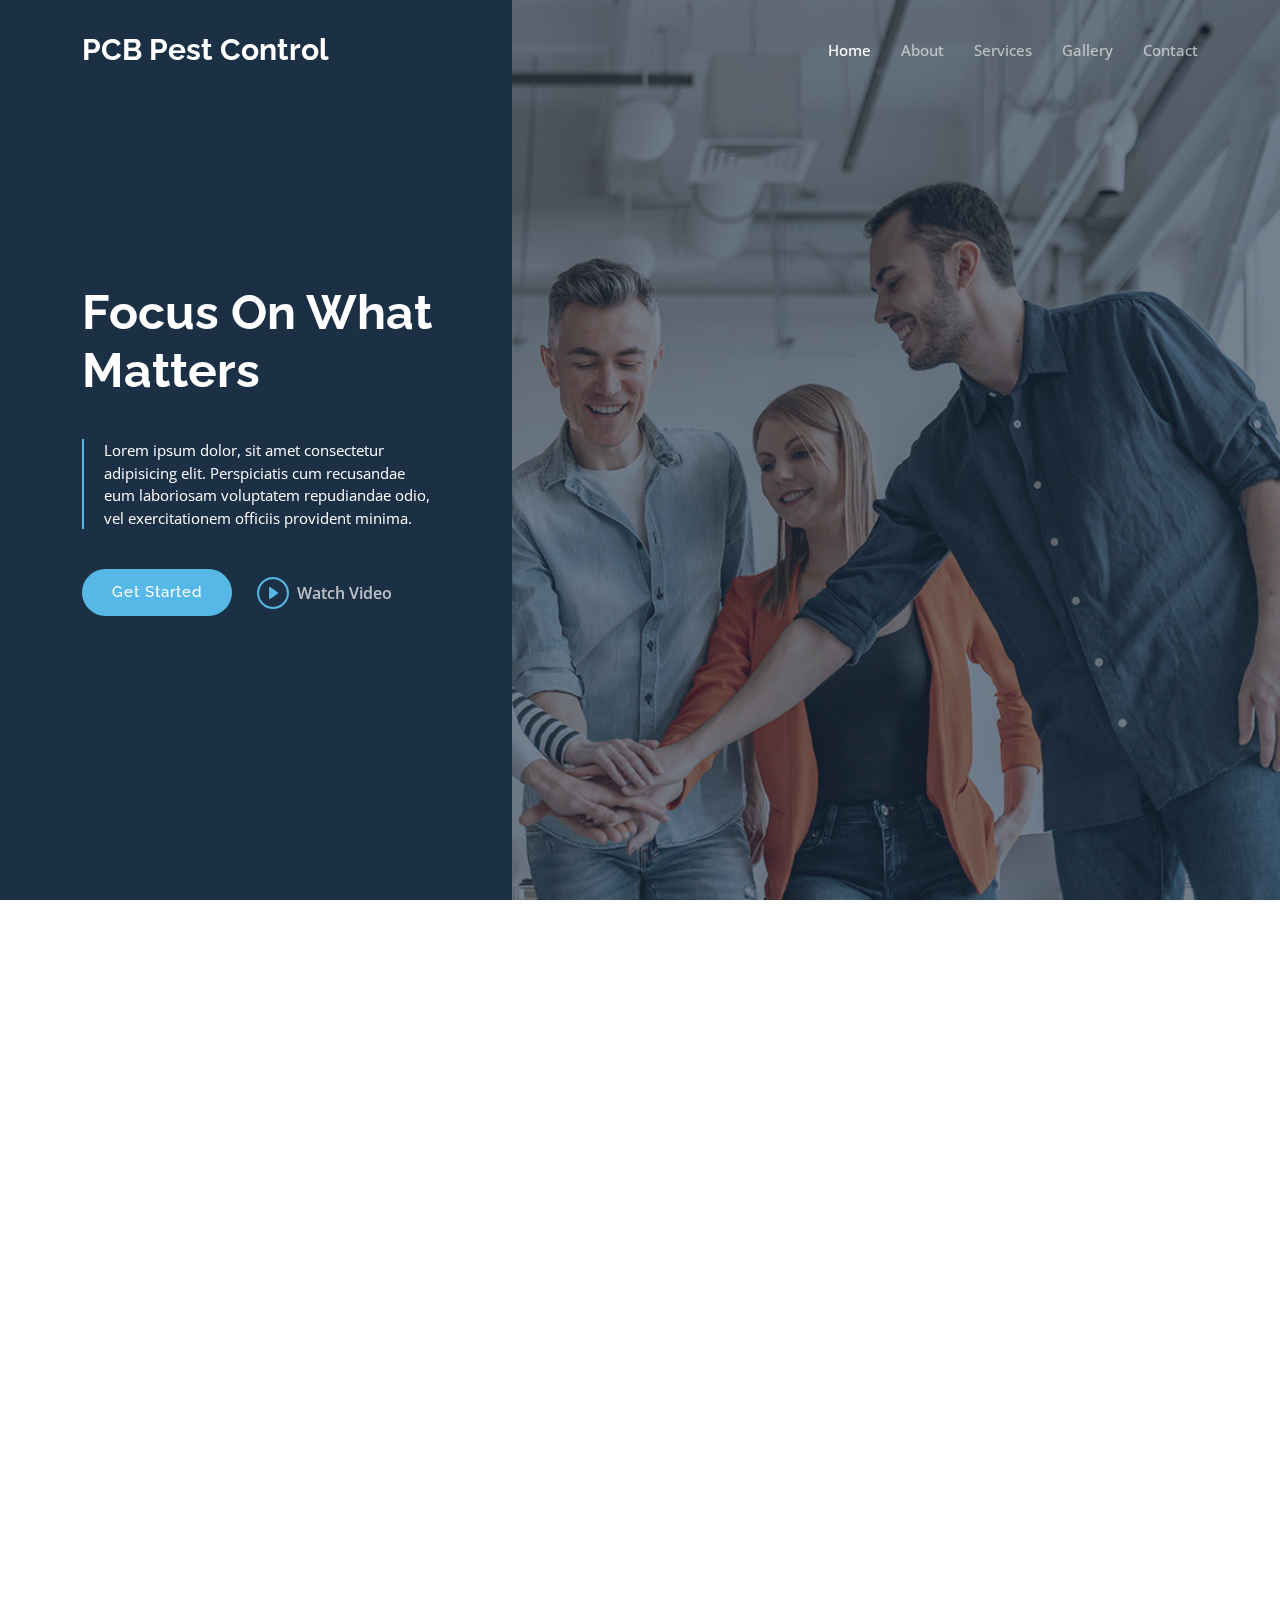
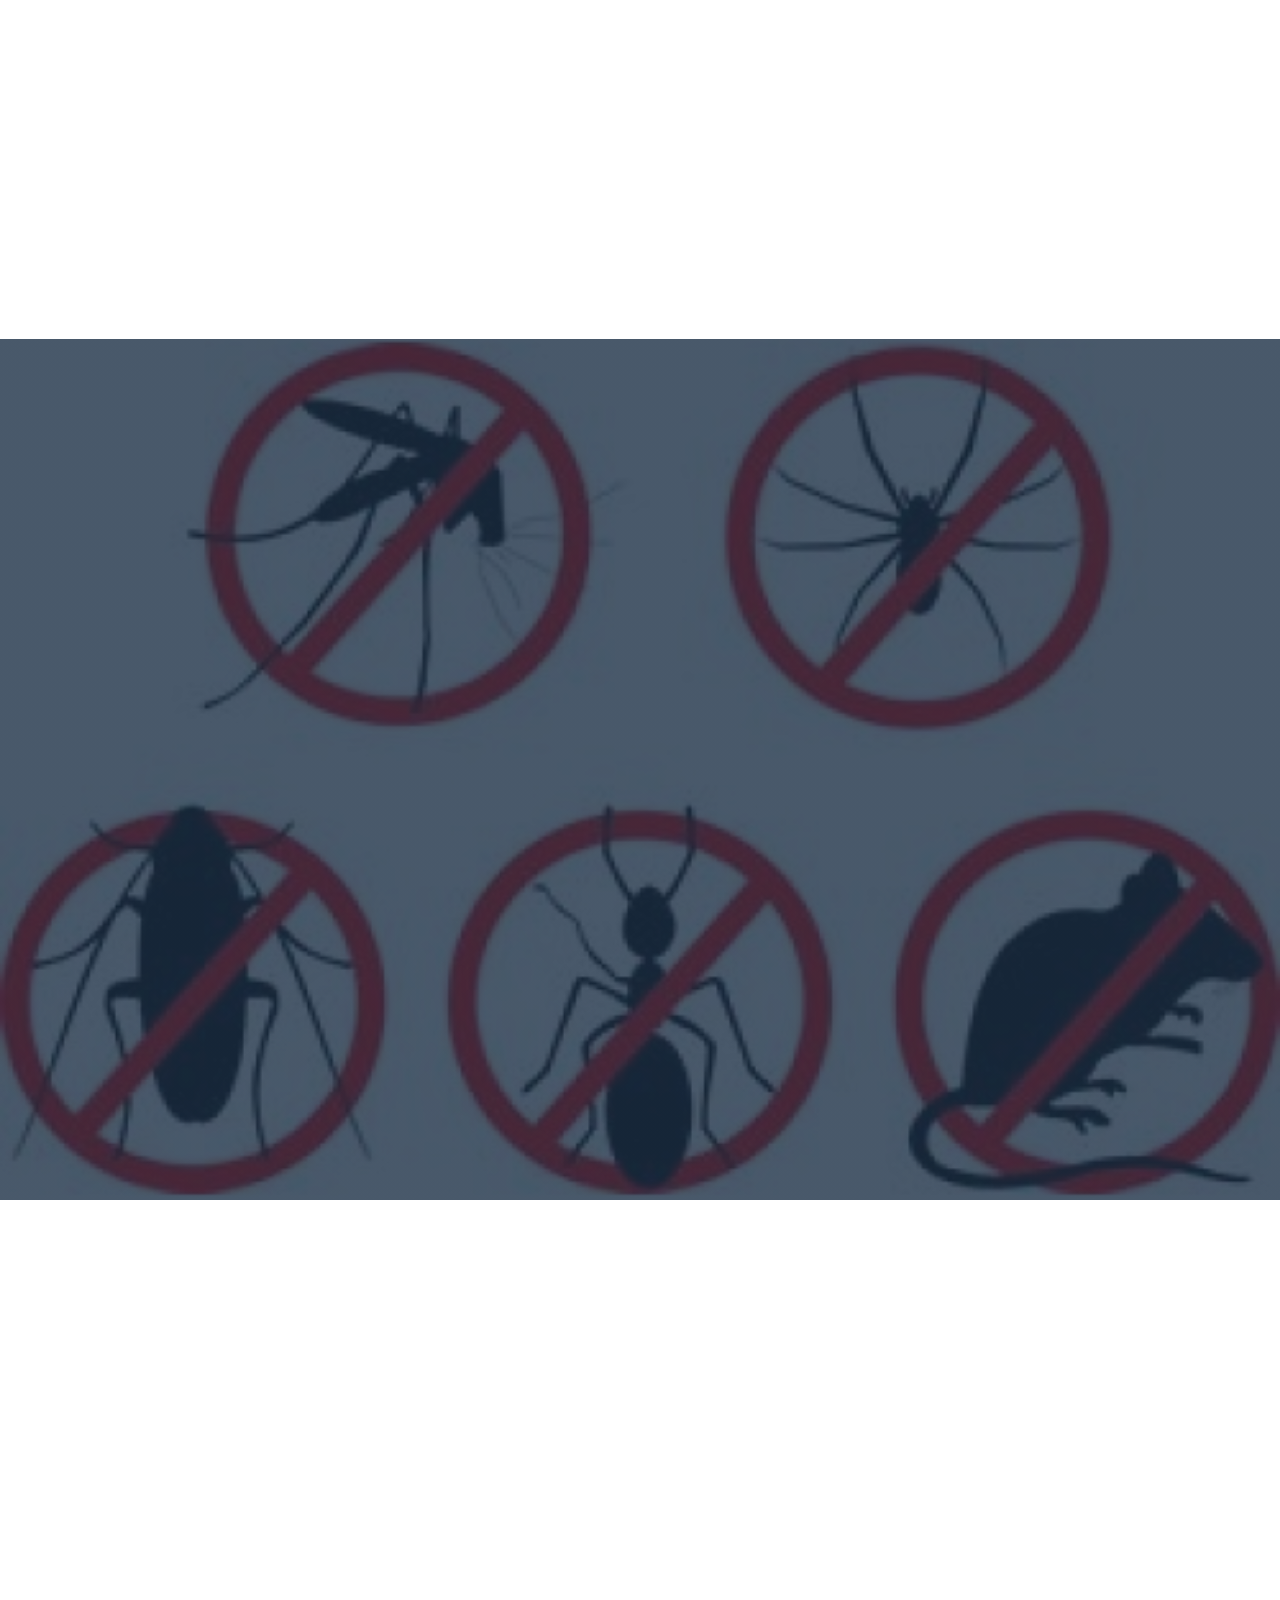
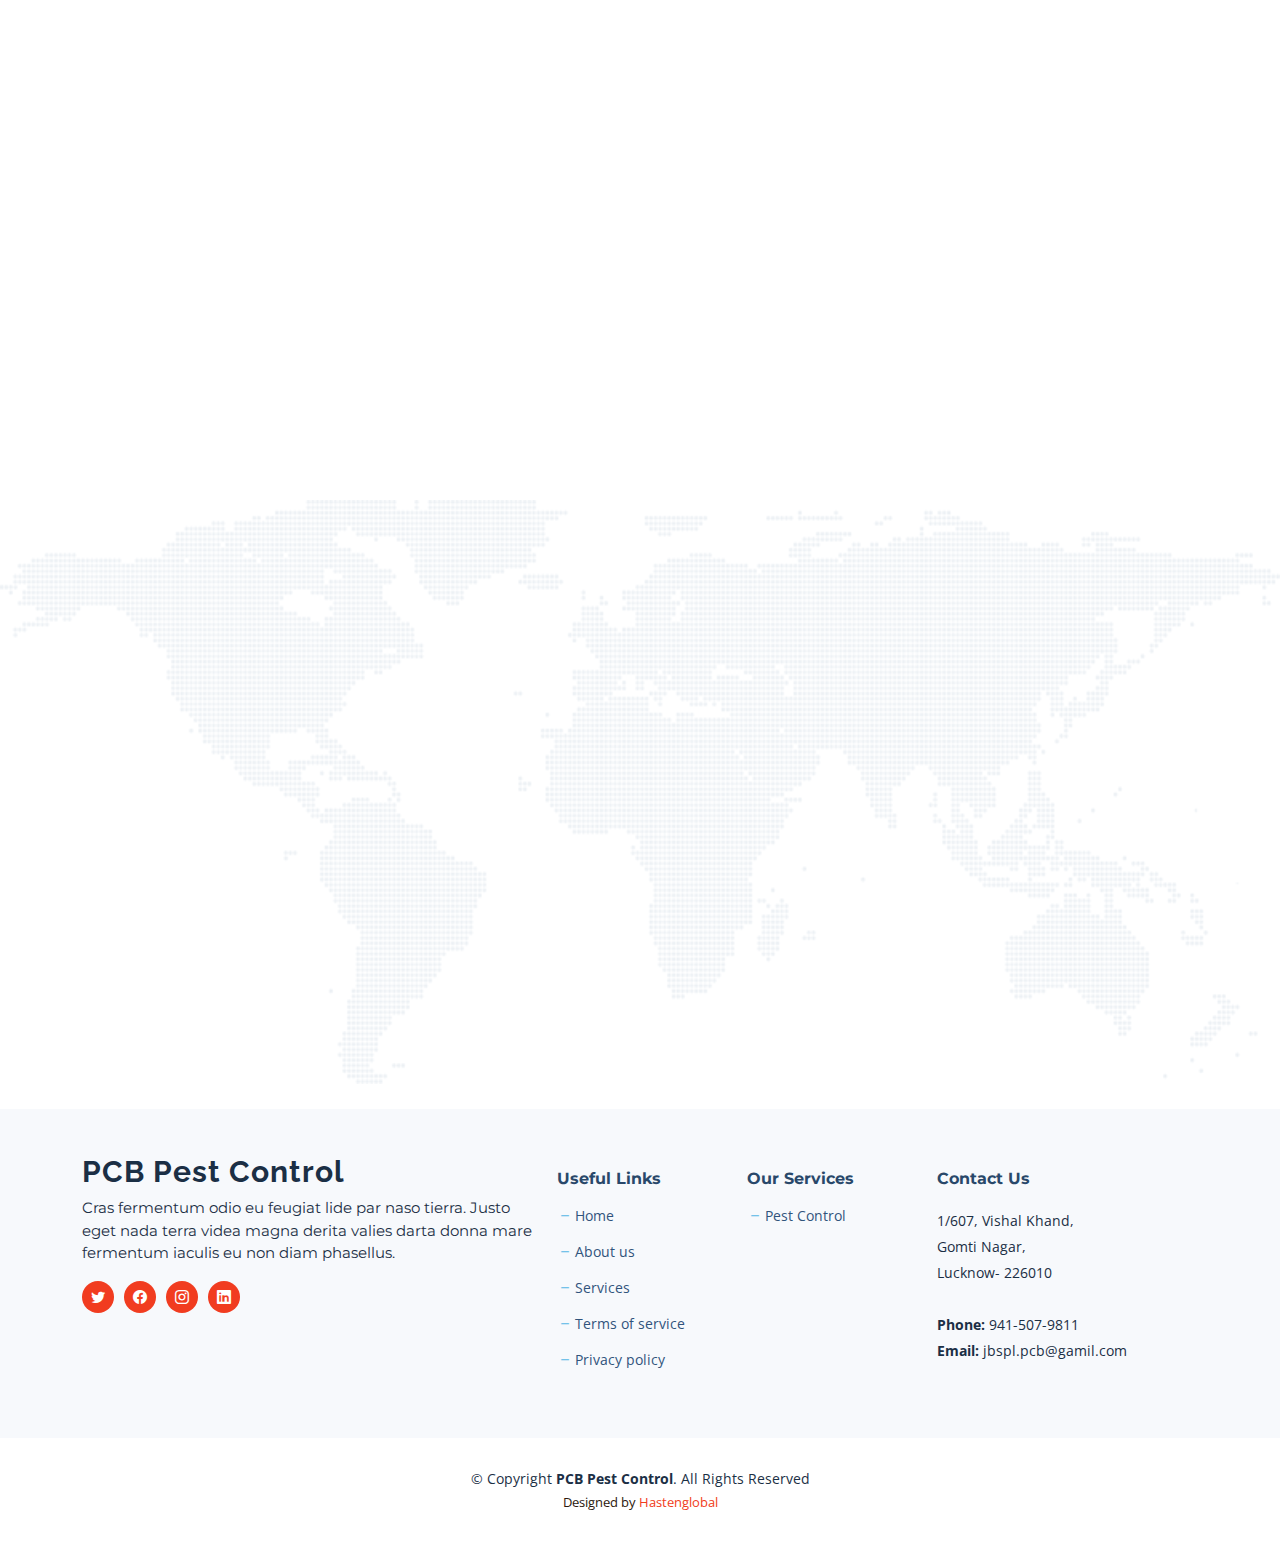
<file: index.html>
<!DOCTYPE html>
<html lang="en">

<head>
  <meta charset="utf-8">
  <meta content="width=device-width, initial-scale=1.0" name="viewport">

  <title>PCB Pest Control</title>
  <meta content="" name="description">
  <meta content="" name="keywords">

  <!-- Favicons -->
  <link href="assets/img/favicon.png" rel="icon">
  <link href="assets/img/apple-touch-icon.png" rel="apple-touch-icon">

  <!-- Google Fonts -->
  <link rel="preconnect" href="https://fonts.googleapis.com">
  <link rel="preconnect" href="https://fonts.gstatic.com" crossorigin>
  <link href="https://fonts.googleapis.com/css2?family=Open+Sans:ital,wght@0,300;0,400;0,500;0,600;0,700;1,300;1,400;1,600;1,700&family=Montserrat:ital,wght@0,300;0,400;0,500;0,600;0,700;1,300;1,400;1,500;1,600;1,700&family=Raleway:ital,wght@0,300;0,400;0,500;0,600;0,700;1,300;1,400;1,500;1,600;1,700&display=swap" rel="stylesheet">

  <!-- Vendor CSS Files -->
  <link href="assets/vendor/bootstrap/css/bootstrap.min.css" rel="stylesheet">
  <link href="assets/vendor/bootstrap-icons/bootstrap-icons.css" rel="stylesheet">
  <link href="assets/vendor/aos/aos.css" rel="stylesheet">
  <link href="assets/vendor/glightbox/css/glightbox.min.css" rel="stylesheet">
  <link href="assets/vendor/swiper/swiper-bundle.min.css" rel="stylesheet">
  <link href="assets/vendor/remixicon/remixicon.css" rel="stylesheet">

  <!-- Template Main CSS File -->
  <link href="assets/css/main.css" rel="stylesheet">

</head>

<body class="page-index">

  <!-- ======= Header ======= -->
  <header id="header" class="header d-flex align-items-center fixed-top">
    <div class="container-fluid container-xl d-flex align-items-center justify-content-between">

      <a href="index.html" class="logo d-flex align-items-center">
        <!-- Uncomment the line below if you also wish to use an image logo -->
        <!-- <img src="assets/img/logo.png" alt=""> -->
        <h1 class="d-flex align-items-center">PCB Pest Control</h1>
      </a>

      <i class="mobile-nav-toggle mobile-nav-show bi bi-list"></i>
      <i class="mobile-nav-toggle mobile-nav-hide d-none bi bi-x"></i>

      <nav id="navbar" class="navbar">
        <ul>
          <li><a href="index.html" class="active">Home</a></li>
          <li><a href="about.html">About</a></li>
          <li><a href="services.html">Services</a></li>
          <li><a href="portfolio.html">Gallery</a></li>
          <li><a href="contact.html">Contact</a></li>
        </ul>
      </nav><!-- .navbar -->

    </div>
  </header><!-- End Header -->

  <!-- ======= Hero Section ======= -->
  <section id="hero" class="hero d-flex align-items-center">
    <div class="container">
      <div class="row">
        <div class="col-xl-4">
          <h2 data-aos="fade-up">Focus On What Matters</h2>
          <blockquote data-aos="fade-up" data-aos-delay="100">
            <p>Lorem ipsum dolor, sit amet consectetur adipisicing elit. Perspiciatis cum recusandae eum laboriosam voluptatem repudiandae odio, vel exercitationem officiis provident minima. </p>
          </blockquote>
          <div class="d-flex" data-aos="fade-up" data-aos-delay="200">
            <a href="#about" class="btn-get-started">Get Started</a>
            <a href="https://www.youtube.com/watch?v=LXb3EKWsInQ" class="glightbox btn-watch-video d-flex align-items-center"><i class="bi bi-play-circle"></i><span>Watch Video</span></a>
          </div>

        </div>
      </div>
    </div>
  </section><!-- End Hero Section -->

  <main id="main">

    <section id="about" class="about">
      <div class="container" data-aos="fade-up">

        <div class="row g-0" data-aos="fade-up" data-aos-delay="200">

          <div class="col-md-6 content">
            <h4>WHO WE ARE</h4>
            <h2>PCB Pest Control</h2>
            <h3>A Unit Of "<span>Jha Brothers Services</span>"</h3>

            <p>We have our strong presence around the nation and are widely appreciated for our effective services, which are in line with the customers' requirements. We apply the safest insecticides through our modern equipment for ensuring 100% effectiveness in controlling the pests. This in turn ensures safety of human beings.</p>
          </div>

          <div class="col-md-6 about-img">
            <img src="assets/img/about.jpeg" alt="">
          </div>

        </div>

      </div>
    </section>

    <!-- ======= Our Services Section ======= -->
    <section id="services-list" class="services-list">
      <div class="container" data-aos="fade-up">

        <div class="section-header">
          <h2>Our <span>Services</span></h2>

        </div>

        <div class="row gy-5">

          <div class="col-md-3 service-item" data-aos="fade-up" data-aos-delay="100">
            <div class="service-card">
              <div class="service-img">
                <img src="assets/img/service/service-1.png" alt="">
                <div class="title">
                  <h3>garden</h3>
                </div>
              </div>
            </div>
          </div>
          <!-- End Service Item -->

          <div class="col-md-3 service-item" data-aos="fade-up" data-aos-delay="200">
            <div class="service-card">
              <div class="service-img">
                <img src="assets/img/service/service-2.png" alt="">
                <div class="title">
                  <h3>office</h3>
                </div>
              </div>
            </div>
          </div><!-- End Service Item -->

          <div class="col-md-3 service-item d" data-aos="fade-up" data-aos-delay="300">
            <div class="service-card">
              <div class="service-img">
                <img src="assets/img/service/service-3.jpg" alt="">
                <div class="title">
                  <h3>factory</h3>
                </div>
              </div>
            </div>
          </div><!-- End Service Item -->

          <div class=" col-md-3 service-item" data-aos="fade-up" data-aos-delay="400">
            <div class="service-card">
              <div class="service-img">
                <img src="assets/img/service/service-4.jpg" alt="">
                <div class="title">
                  <h3>home</h3>
                </div>
              </div>
            </div>
          </div><!-- End Service Item -->

        </div>

      </div>
    </section><!-- End Our Services Section -->

    <!-- ======= Call To Action Section ======= -->
    <section id="call-to-action" class="call-to-action">
      <div class="container" data-aos="fade-up">

        <div class="section-header">
          <h2><span>Pest Control</span> Services</h2>
        </div>
        <div class="service-slider swiper" data-aos="fade-up" data-aos-delay="200">
          <div class="swiper-wrapper">

            <div class="swiper-slide">
              <div class="service-slider-item">
                  <img src="assets/img/service/service-6.png" class="slide-img" alt="">
                  <h3>Covide-19</h3>
              </div>
            </div>

            <div class="swiper-slide">
              <div class="service-slider-item">
                  <img src="assets/img/service/service-7.jpg" class="slide-img" alt="">
                  <h3>Rodent Control</h3>
              </div>
            </div>

            <div class="swiper-slide">
              <div class="service-slider-item">
                  <img src="assets/img/service/service-8.png" class="slide-img" alt="">
                  <h3>General Pest Control</h3>
              </div>
            </div>

            <div class="swiper-slide">
              <div class="service-slider-item">
                  <img src="assets/img/service//service-9.jpg" class="slide-img" alt="">
                  <h3>Bed Bugs</h3>
              </div>
            </div>

            <div class="swiper-slide">
              <div class="service-slider-item">
                  <img src="assets/img/service/service-10.jpg" class="slide-img" alt="">
                  <h3>Flies</h3>
              </div>
            </div>

            <div class="swiper-slide">
              <div class="service-slider-item">
                  <img src="assets/img/service/service-11.jpg" class="slide-img" alt="">
                  <h3>Ant Termite Treatment</h3>
              </div>
            </div>

            <div class="swiper-slide">
              <div class="service-slider-item">
                  <img src="assets/img/service/service-12.jpg" class="slide-img" alt="">
                  <h3>Termite</h3>
              </div>
            </div>

            <div class="swiper-slide">
              <div class="service-slider-item">
                  <img src="assets/img/service/service-13.jpg" class="slide-img" alt="">
                  <h3>Termite Treatment Slab Injection</h3>
              </div>
            </div>

            <div class="swiper-slide">
              <div class="service-slider-item">
                  <img src="assets/img/service/service-14.jpg" class="slide-img" alt="">
                  <h3>Mist Blowing</h3>
              </div>
            </div>
          </div>

          <div class="swiper-pagination"></div>
        </div>

      </div>
    </section><!-- End Call To Action Section -->

    <!-- ======= Gallery Section ======= -->
    <section id="gallery" class="gallery">
      <div class="container" data-aos="fade-up">

        <div class="section-header">
          <h2>Our <span>Gallery</span></h2>
        </div>

        <div class="img-container">
          <div class="image"><img src="assets/img/gallery/img-1.jpg" alt=""></div>
          <div class="image"><img src="assets/img/gallery/img-2.jpg" alt=""></div>
          <div class="image"><img src="assets/img/gallery/img-3.jpg" alt=""></div>
          <div class="image"><img src="assets/img/gallery/img-1.jpg" alt=""></div>
          <div class="image"><img src="assets/img/gallery/img-2.jpg" alt=""></div>
        </div> 

        <div class="popup-image">
          <span>&times;</span>
          <img src="assets/img/gallery/img-1.jpg" alt="">
        </div>

        <!-- <div class="full-img" id="fullimgBox">
          <img src="assets/img/about-1.jpg" id="fullimg">
          <span onclick="closefullimg()">X</span>
        </div> -->
        <!-- <div class="img-gallery">
          <img src="assets/img/gallery/img-1.jpg" onclick="openfullimg(this.src)">
          <img src="assets/img/gallery/img-2.jpg" onclick="openfullimg(this.src)">
          <img src="assets/img/gallery/img-3.jpg" onclick="openfullimg(this.src)">
          <img src="assets/img/gallery/img-1.jpg" onclick="openfullimg(this.src)">
          <img src="assets/img/gallery/img-2.jpg" onclick="openfullimg(this.src)">
          <img src="assets/img/gallery/img-3.jpg" onclick="openfullimg(this.src)">
        </div> -->
      </div>
    </section>
    <!-- ======= End Gallery Section ======= -->

    <!-- ======= Contact Section ======= -->
    <section id="contact" class="contact">
      <div class="container position-relative" data-aos="fade-up">
        <div class="section-header">
          <h2><span>Contact</span> Us</h2>
        </div>

        <div class="row gy-4 d-flex justify-content-end">

          <div class="col-lg-5" data-aos="fade-up" data-aos-delay="100">

            <div class="info-item d-flex">
              <i class="bi bi-geo-alt flex-shrink-0"></i>
              <div>
                <h4>Location:</h4>
                <p>1/607, Vishal Khand, Gomti Nagar, Lucknow- 226010</p>
              </div>
            </div><!-- End Info Item -->

            <div class="info-item d-flex">
              <i class="bi bi-envelope flex-shrink-0"></i>
              <div>
                <h4>Email:</h4>
                <p>jbspl.pcb@gamil.com</p>
              </div>
            </div><!-- End Info Item -->

            <div class="info-item d-flex">
              <i class="bi bi-phone flex-shrink-0"></i>
              <div>
                <h4>Call:</h4>
                <p>941-507-9811</p>
                <p>738-871-2999</p>
              </div>
            </div><!-- End Info Item -->

          </div>

          <div class="col-lg-6" data-aos="fade-up" data-aos-delay="250">

            <form action="forms/contact.php" method="post" role="form" class="php-email-form">
              <div class="row">
                <div class="col-md-6 form-group">
                  <input type="text" name="name" class="form-control" id="name" placeholder="Your Name" required>
                </div>
                <div class="col-md-6 form-group mt-3 mt-md-0">
                  <input type="email" class="form-control" name="email" id="email" placeholder="Your Email" required>
                </div>
              </div>
              <div class="form-group mt-3">
                <input type="text" class="form-control" name="subject" id="subject" placeholder="Subject" required>
              </div>
              <div class="form-group mt-3">
                <textarea class="form-control" name="message" rows="5" placeholder="Message" required></textarea>
              </div>
              <div class="my-3">
                <div class="loading">Loading</div>
                <div class="error-message"></div>
                <div class="sent-message">Your message has been sent. Thank you!</div>
              </div>
              <div class="text-center"><button type="submit">Send Message</button></div>
            </form>

          </div><!-- End Contact Form -->

        </div>

      </div>
    </section><!-- End Contact Section -->

  </main><!-- End #main -->

  <!-- ======= Footer ======= -->
  <footer id="footer" class="footer">

    <div class="footer-content">
      <div class="container">
        <div class="row gy-4">
          <div class="col-lg-5 col-md-12 footer-info">
            <a href="index.html" class="logo d-flex align-items-center">
              <span>PCB Pest Control</span>
            </a>
            <p>Cras fermentum odio eu feugiat lide par naso tierra. Justo eget nada terra videa magna derita valies darta donna mare fermentum iaculis eu non diam phasellus.</p>
            <div class="social-links d-flex  mt-3">
              <a href="#" class="twitter"><i class="bi bi-twitter"></i></a>
              <a href="#" class="facebook"><i class="bi bi-facebook"></i></a>
              <a href="#" class="instagram"><i class="bi bi-instagram"></i></a>
              <a href="#" class="linkedin"><i class="bi bi-linkedin"></i></a>
            </div>
          </div>

          <div class="col-lg-2 col-6 footer-links">
            <h4>Useful Links</h4>
            <ul>
              <li><i class="bi bi-dash"></i> <a href="#">Home</a></li>
              <li><i class="bi bi-dash"></i> <a href="#">About us</a></li>
              <li><i class="bi bi-dash"></i> <a href="#">Services</a></li>
              <li><i class="bi bi-dash"></i> <a href="#">Terms of service</a></li>
              <li><i class="bi bi-dash"></i> <a href="#">Privacy policy</a></li>
            </ul>
          </div>

          <div class="col-lg-2 col-6 footer-links">
            <h4>Our Services</h4>
            <ul>
              <li><i class="bi bi-dash"></i> <a href="#">Pest Control</a></li>
            </ul>
          </div>

          <div class="col-lg-3 col-md-12 footer-contact text-center text-md-start">
            <h4>Contact Us</h4>
            <p>
              1/607, Vishal Khand, <br>
              Gomti Nagar,<br>
              Lucknow- 226010 <br><br>
              <strong>Phone:</strong> 941-507-9811<br>
              <strong>Email:</strong> jbspl.pcb@gamil.com<br>
            </p>

          </div>

        </div>
      </div>
    </div>

    <div class="footer-legal">
      <div class="container">
        <div class="copyright">
          &copy; Copyright <strong><span>PCB Pest Control</span></strong>. All Rights Reserved
        </div>
        <div class="credits">
          Designed by <a href="https://hastenglobal.com/">Hastenglobal</a>
        </div>
      </div>
    </div>
  </footer><!-- End Footer -->
  <!-- End Footer -->

  <a href="#" class="scroll-top d-flex align-items-center justify-content-center"><i class="bi bi-arrow-up-short"></i></a>

  <div id="preloader"></div>

  <!-- Vendor JS Files -->
  <script src="assets/vendor/bootstrap/js/bootstrap.bundle.min.js"></script>
  <script src="assets/vendor/aos/aos.js"></script>
  <script src="assets/vendor/glightbox/js/glightbox.min.js"></script>
  <script src="assets/vendor/swiper/swiper-bundle.min.js"></script>
  <script src="assets/vendor/isotope-layout/isotope.pkgd.min.js"></script>
  <script src="assets/vendor/php-email-form/validate.js"></script>

  <!-- Template Main JS File -->
  <script src="assets/js/main.js"></script>

</body>

</html>
</file>
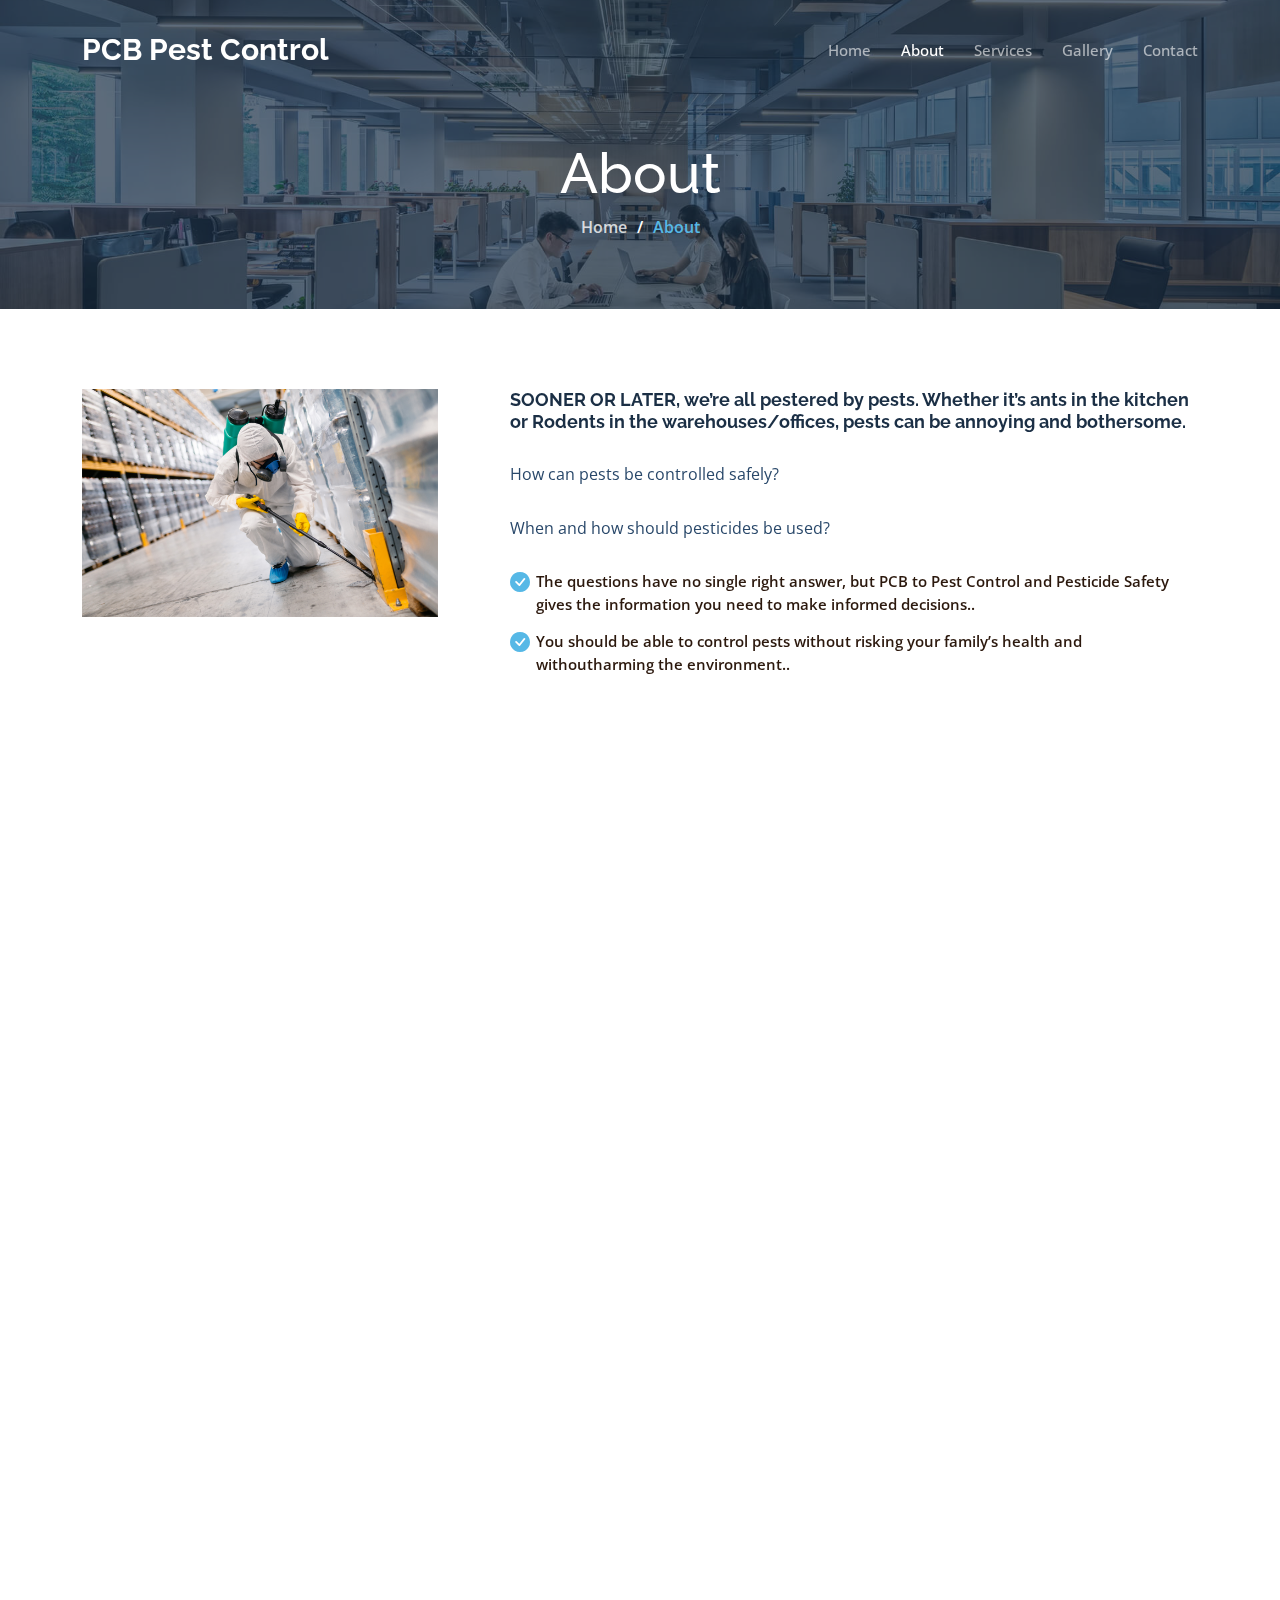
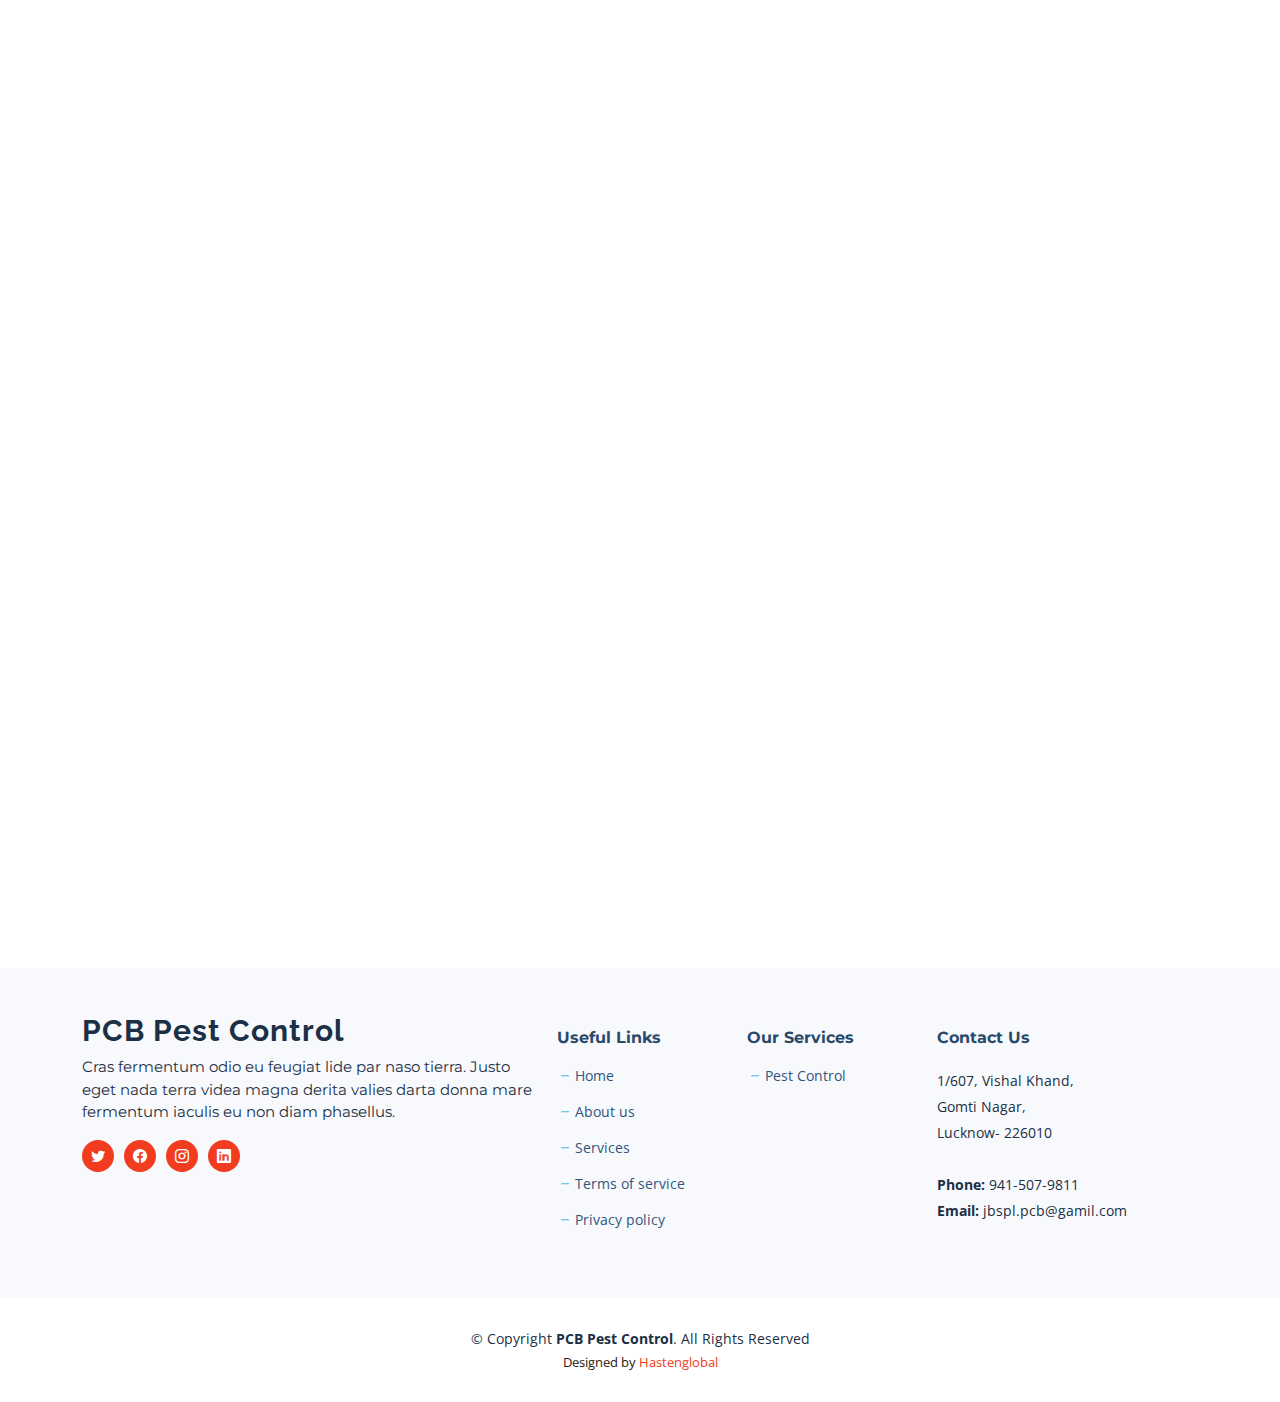
<file: about.html>
<!DOCTYPE html>
<html lang="en">

<head>
  <meta charset="utf-8">
  <meta content="width=device-width, initial-scale=1.0" name="viewport">

  <title>Nova Bootstrap Template - About</title>
  <meta content="" name="description">
  <meta content="" name="keywords">

  <!-- Favicons -->
  <link href="assets/img/favicon.png" rel="icon">
  <link href="assets/img/apple-touch-icon.png" rel="apple-touch-icon">

  <!-- Google Fonts -->
  <link rel="preconnect" href="https://fonts.googleapis.com">
  <link rel="preconnect" href="https://fonts.gstatic.com" crossorigin>
  <link href="https://fonts.googleapis.com/css2?family=Open+Sans:ital,wght@0,300;0,400;0,500;0,600;0,700;1,300;1,400;1,600;1,700&family=Montserrat:ital,wght@0,300;0,400;0,500;0,600;0,700;1,300;1,400;1,500;1,600;1,700&family=Raleway:ital,wght@0,300;0,400;0,500;0,600;0,700;1,300;1,400;1,500;1,600;1,700&display=swap" rel="stylesheet">

  <!-- Vendor CSS Files -->
  <link href="assets/vendor/bootstrap/css/bootstrap.min.css" rel="stylesheet">
  <link href="assets/vendor/bootstrap-icons/bootstrap-icons.css" rel="stylesheet">
  <link href="assets/vendor/aos/aos.css" rel="stylesheet">
  <link href="assets/vendor/glightbox/css/glightbox.min.css" rel="stylesheet">
  <link href="assets/vendor/swiper/swiper-bundle.min.css" rel="stylesheet">
  <link href="assets/vendor/remixicon/remixicon.css" rel="stylesheet">

  <!-- Template Main CSS File -->
  <link href="assets/css/main.css" rel="stylesheet">
</head>

<body class="page-about">

  <!-- ======= Header ======= -->
  <header id="header" class="header d-flex align-items-center fixed-top">
    <div class="container-fluid container-xl d-flex align-items-center justify-content-between">

      <a href="index.html" class="logo d-flex align-items-center">
        <!-- Uncomment the line below if you also wish to use an image logo -->
        <!-- <img src="assets/img/logo.png" alt=""> -->
        <h1 class="d-flex align-items-center">PCB Pest Control</h1>
      </a>

      <i class="mobile-nav-toggle mobile-nav-show bi bi-list"></i>
      <i class="mobile-nav-toggle mobile-nav-hide d-none bi bi-x"></i>

      <nav id="navbar" class="navbar">
        <ul>
          <li><a href="index.html" >Home</a></li>
          <li><a href="about.html" class="active">About</a></li>
          <li><a href="services.html">Services</a></li>
          <li><a href="portfolio.html">Gallery</a></li>
          <li><a href="contact.html">Contact</a></li>
        </ul>
      </nav><!-- .navbar -->

    </div>
  </header><!-- End Header -->

  <main id="main">

    <!-- ======= Breadcrumbs ======= -->
    <div class="breadcrumbs d-flex align-items-center" style="background-image: url('assets/img/about-header.jpg');">
      <div class="container position-relative d-flex flex-column align-items-center">

        <h2>About</h2>
        <ol>
          <li><a href="index.html">Home</a></li>
          <li>About</li>
        </ol>

      </div>
    </div><!-- End Breadcrumbs -->

    <!-- ======= About Section ======= -->
    <section id="about" class="about">
      <div class="container" data-aos="fade-up">

        <div class="row gy-4" data-aos="fade-up">
          <div class="col-lg-4">
            <img src="assets/img/about.jpg" class="img-fluid" alt="">
          </div>
          <div class="col-lg-8">
            <div class="content ps-lg-5">
              <h3>SOONER OR LATER, we’re all pestered by pests. Whether it’s ants in the kitchen or Rodents in the warehouses/offices, pests can be annoying and bothersome.</h3>
              <p>How can pests be controlled safely?</p>
              <p>When and how should pesticides be used?</p>
              <ul>
                <li><i class="bi bi-check-circle-fill"></i> The questions have no single right answer, but PCB to Pest Control and Pesticide Safety gives the information you need to make informed decisions..</li>
                <li><i class="bi bi-check-circle-fill"></i> You should be able to control pests without risking your family’s health and withoutharming the environment..</li>
              </ul>
            </div>
          </div>
        </div>

      </div>
    </section><!-- End About Section -->

    <!-- ======= Why Choose Us Section ======= -->
    <section id="why-us" class="why-us">
      <div class="container" data-aos="fade-up">

        <div class="section-header">
          <h2>Why Choose Us</h2>

        </div>

        <div class="row g-0" data-aos="fade-up" data-aos-delay="200">

          <div class="col-xl-5 img-bg" style="background-image: url('assets/img/why-us-bg.jpg')"></div>
          <div class="col-xl-7">

            <div class="about-mtext">
              <div class="about-tx">
                <h1>Pest Management</h1>
                <h4>The most effective strategy for controlling pests may be to combine methods in an approach
                  known as integrated pest management (IPM) that emphasizes preventing pest damage.</h4>
                <p>To manage pest damage by the most economical means and with the least possible hazard to
                  people, property, and the environment……</p>
                
                <h4>Identify the pest problem.</h4>
                <p>This is the first and most important step in pest control—figuring out exactly what you’re up against. Some pests (or signs of them) are unmistakable—most people recognize a cockroach or a mouse.</p>
                <p>Use free sources to help identify your pest and to learn the most effective methods to control it.Please Contact with PCB</p>

              </div>
            </div>
          
          </div>
      </div>
    </section><!-- End Why Choose Us Section -->

    <!-- ======= Call To Action Section ======= -->
    <section id="b-service" class="b-service">
      <div class="container" data-aos="fade-up">
        <div class="row">
          <div class="col-lg-6 b-service-text">
            <h3>Jha Brothers Services </h3>
            <h1>Space Sanitization Service:</h1>
            <p>We are expert in giving complete sanitization service to your office, apartment, home, society, residential as well as commercial space. We are a government licensed holder for doing these services and we assured to give the best service.</p>
            <p>Sanitization service is to protect against the bacteria, viruses-Covid19 (1 & 2) fungi. Sanitization service include the process of reducing microbes to safe levels ie 99.99% of micro-organism population. There are different chemicals used to kill the micro-organism like Bacteria, Viruses and fungi. Chemicals are- Hydrogen Peroxide (10%), Sodium Hypochlorite (1:1000 dilution), Glutaraldehyde (up to 3.4%), Potassium mono per sulphate, Chlorine Dioxide etc. Diluted disinfectant solution should be sprayed on surface area like Door knobs, Hand Railings,
            Handles, Biometrics, Tables, Chairs, Walls Conference Room, Corridors and staircase. Spraying to be done with ULV sprayer preferably. Misting to done in entire space to kill the microbes in air. </p>
          </div>
          <div class="col-lg-6 b-service-text">
            <h1>Termite Treatment: Pre-Construction</h1>
            <h3>We strictly follow the instruction of BIS code 6313, some points as below….</h3>
            <p>Termite control in buildings is very important as the damage likely to be caused by the termites is huge. </p>
            <p>Wood is one of the cellulosic materials which termites damage, Cellulose forming their basic nutrient. They also damage materials of organic origin with a cellulosic base, household articles like furniture, furnishings, clothing, stationery, etc. Termites are also known to damage non-cellulosic substances in their search for food. Rubber, leather, plastics, neoprene as well as lead coating used for covering of underground cables are damaged by termites. The widespread damage by termites, high constructional cost of buildings has necessitated evolving suitable measures for preventing access of termites to buildings.</p>
            <p>On the basis of their habitat, termites are divided into two types, namely (a) Subterranean or ground nesting termites, and (b) Nonsubterranean or wood nesting termites having no contact with soil.</p>
          </div>

          <div class="col-sm-6 other-service">
            <h2>OUR OTHER SERVICES</h2>

            <ul>
              <li>Cockroaches Management Services (AMC) 4 Services in Year In this service covers crawling pests like viz. Ants (Black & Red), Spiders, Psosids, Silverfish, Crickets, lizards etc. {We use ouder less/hassle free ingredient which is eco-friendly and safe for human health}</li>
              <li>Rodent Management Services (AMC) 2 services in month, {We use 4-line defense for minimize the population of rats & mice. </li>
              <li>Bed-bug Management Services: 4 Services as per life-cycle of bug. As First day ---- Seventh day---- Fifteenth day--- Forty-fifth day. </li>
              <li>Fly Management Services: As required </li>
              <li>Wood-borer Management: 2 Services at fortnightly </li>
              <li>Snake Repellent Services As required </li>
            </ul>
          </div>
        </div>

      </div>
    </section><!-- End Call To Action Section -->

  </main><!-- End #main -->

  <!-- ======= Footer ======= -->
  <footer id="footer" class="footer">

    <div class="footer-content">
      <div class="container">
        <div class="row gy-4">
          <div class="col-lg-5 col-md-12 footer-info">
            <a href="index.html" class="logo d-flex align-items-center">
              <span>PCB Pest Control</span>
            </a>
            <p>Cras fermentum odio eu feugiat lide par naso tierra. Justo eget nada terra videa magna derita valies darta donna mare fermentum iaculis eu non diam phasellus.</p>
            <div class="social-links d-flex  mt-3">
              <a href="#" class="twitter"><i class="bi bi-twitter"></i></a>
              <a href="#" class="facebook"><i class="bi bi-facebook"></i></a>
              <a href="#" class="instagram"><i class="bi bi-instagram"></i></a>
              <a href="#" class="linkedin"><i class="bi bi-linkedin"></i></a>
            </div>
          </div>

          <div class="col-lg-2 col-6 footer-links">
            <h4>Useful Links</h4>
            <ul>
              <li><i class="bi bi-dash"></i> <a href="#">Home</a></li>
              <li><i class="bi bi-dash"></i> <a href="#">About us</a></li>
              <li><i class="bi bi-dash"></i> <a href="#">Services</a></li>
              <li><i class="bi bi-dash"></i> <a href="#">Terms of service</a></li>
              <li><i class="bi bi-dash"></i> <a href="#">Privacy policy</a></li>
            </ul>
          </div>

          <div class="col-lg-2 col-6 footer-links">
            <h4>Our Services</h4>
            <ul>
              <li><i class="bi bi-dash"></i> <a href="#">Pest Control</a></li>
            </ul>
          </div>

          <div class="col-lg-3 col-md-12 footer-contact text-center text-md-start">
            <h4>Contact Us</h4>
            <p>
              1/607, Vishal Khand, <br>
              Gomti Nagar,<br>
              Lucknow- 226010 <br><br>
              <strong>Phone:</strong> 941-507-9811<br>
              <strong>Email:</strong> jbspl.pcb@gamil.com<br>
            </p>

          </div>

        </div>
      </div>
    </div>

    <div class="footer-legal">
      <div class="container">
        <div class="copyright">
          &copy; Copyright <strong><span>PCB Pest Control</span></strong>. All Rights Reserved
        </div>
        <div class="credits">
          Designed by <a href="https://hastenglobal.com/">Hastenglobal</a>
        </div>
      </div>
    </div>
  </footer><!-- End Footer -->
  <!-- End Footer -->

  <a href="#" class="scroll-top d-flex align-items-center justify-content-center"><i class="bi bi-arrow-up-short"></i></a>

  <div id="preloader"></div>

  <!-- Vendor JS Files -->
  <script src="assets/vendor/bootstrap/js/bootstrap.bundle.min.js"></script>
  <script src="assets/vendor/aos/aos.js"></script>
  <script src="assets/vendor/glightbox/js/glightbox.min.js"></script>
  <script src="assets/vendor/swiper/swiper-bundle.min.js"></script>
  <script src="assets/vendor/isotope-layout/isotope.pkgd.min.js"></script>
  <script src="assets/vendor/php-email-form/validate.js"></script>

  <!-- Template Main JS File -->
  <script src="assets/js/main.js"></script>

</body>

</html>
</file>
<file: assets/css/main.css>
:root {
  --font-default: Open Sans, system-ui, -apple-system, Segoe UI, Roboto, Helvetica Neue, Arial, Noto Sans, Liberation Sans, sans-serif, Apple Color Emoji, Segoe UI Emoji, Segoe UI Symbol, Noto Color Emoji;
  --font-primary: Montserrat, sans-serif;
  --font-secondary: Raleway, sans-serif;
}

/* Colors */
:root {
  --color-default: #2b180d;
  --color-primary: #56b8e6;
  --color-secondary: #1b2f45;
}

/* Smooth scroll behavior */
:root {
  scroll-behavior: smooth;
}

/*--------------------------------------------------------------
# General
--------------------------------------------------------------*/
body {
  font-family: var(--font-default);
  color: var(--color-default);
}

a {
  color: var(--color-primary);
  text-decoration: none;
  transition: 0.3s;
}

a:hover {
  color: #82cbed;
  text-decoration: none;
}

h1,
h2,
h3,
h4,
h5,
h6 {
  font-family: var(--font-primary);
}

/*--------------------------------------------------------------
# Sections & Section Header
--------------------------------------------------------------*/
section {
  overflow: hidden;
  padding: 80px 0;
}

.section-header {
  text-align: center;
  padding-bottom: 30px;
}

.section-header h2 {
  font-size: 32px;
  font-weight: 600;
  margin-bottom: 20px;
  padding-bottom: 20px;
  position: relative;
}

.section-header h2:after {
  content: "";
  position: absolute;
  display: block;
  width: 60px;
  height: 2px;
  background: var(--color-primary);
  left: 0;
  right: 0;
  bottom: 0;
  margin: auto;
}

.section-header p {
  margin-bottom: 0;
}

/*--------------------------------------------------------------
# Breadcrumbs
--------------------------------------------------------------*/
.breadcrumbs {
  padding: 140px 0 60px 0;
  min-height: 30vh;
  position: relative;
  background-size: cover;
  background-position: center;
  background-repeat: no-repeat;
}

.breadcrumbs:before {
  content: "";
  background-color: rgba(27, 47, 69, 0.7);
  position: absolute;
  inset: 0;
}

.breadcrumbs h2 {
  font-size: 56px;
  font-weight: 500;
  color: #fff;
  font-family: var(--font-secondary);
}

.breadcrumbs ol {
  display: flex;
  flex-wrap: wrap;
  list-style: none;
  padding: 0 0 10px 0;
  margin: 0;
  font-size: 16px;
  font-weight: 600;
  color: var(--color-primary);
}

.breadcrumbs ol a {
  color: rgba(255, 255, 255, 0.8);
  transition: 0.3s;
}

.breadcrumbs ol a:hover {
  text-decoration: underline;
}

.breadcrumbs ol li+li {
  padding-left: 10px;
}

.breadcrumbs ol li+li::before {
  display: inline-block;
  padding-right: 10px;
  color: #fff;
  content: "/";
}

/*--------------------------------------------------------------
# Scroll top button
--------------------------------------------------------------*/
.scroll-top {
  position: fixed;
  visibility: hidden;
  opacity: 0;
  right: 15px;
  bottom: 15px;
  z-index: 99999;
  background: var(--color-primary);
  width: 40px;
  height: 40px;
  border-radius: 4px;
  transition: all 0.4s;
}

.scroll-top i {
  font-size: 24px;
  color: #fff;
  line-height: 0;
}

.scroll-top:hover {
  background: rgba(86, 184, 230, 0.8);
  color: #fff;
}

.scroll-top.active {
  visibility: visible;
  opacity: 1;
}

/*--------------------------------------------------------------
# Preloader
--------------------------------------------------------------*/
#preloader {
  position: fixed;
  inset: 0;
  z-index: 9999;
  overflow: hidden;
  background: #fff;
  transition: all 0.6s ease-out;
}

#preloader:before {
  content: "";
  position: fixed;
  top: calc(50% - 30px);
  left: calc(50% - 30px);
  border: 6px solid var(--color-primary);
  border-top-color: #fff;
  border-radius: 50%;
  width: 60px;
  height: 60px;
  -webkit-animation: animate-preloader 1s linear infinite;
  animation: animate-preloader 1s linear infinite;
}

@-webkit-keyframes animate-preloader {
  0% {
    transform: rotate(0deg);
  }

  100% {
    transform: rotate(360deg);
  }
}

@keyframes animate-preloader {
  0% {
    transform: rotate(0deg);
  }

  100% {
    transform: rotate(360deg);
  }
}

/*--------------------------------------------------------------
# Disable aos animation delay on mobile devices
--------------------------------------------------------------*/
@media screen and (max-width: 768px) {
  [data-aos-delay] {
    transition-delay: 0 !important;
  }
}

/*--------------------------------------------------------------
# Header
--------------------------------------------------------------*/
.header {
  transition: all 0.5s;
  z-index: 997;
  padding: 24px 0;
}

@media (max-width: 1200px) {
  .header {
    padding: 12px 0;
  }
}

.header.sticked {
  background: rgba(27, 47, 69, 0.9);
  padding: 12px 0;
}

.header .logo img {
  max-height: 40px;
  margin-right: 6px;
}

.header .logo h1 {
  font-size: 30px;
  font-weight: 700;
  color: #fff;
  font-family: var(--font-secondary);
  margin: 0;
}

/*--------------------------------------------------------------
# Desktop Navigation
--------------------------------------------------------------*/
@media (min-width: 1280px) {
  .navbar {
    padding: 0;
  }

  .navbar ul {
    margin: 0;
    padding: 0;
    display: flex;
    list-style: none;
    align-items: center;
  }

  .navbar li {
    position: relative;
  }

  .navbar a,
  .navbar a:focus {
    display: flex;
    align-items: center;
    justify-content: space-between;
    padding: 15px 0 15px 30px;
    font-family: var(--font-default);
    font-size: 15px;
    font-weight: 500;
    color: rgba(255, 255, 255, 0.6);
    white-space: nowrap;
    transition: 0.3s;
  }

  .navbar a i,
  .navbar a:focus i {
    font-size: 12px;
    line-height: 0;
    margin-left: 5px;
  }

  .navbar a:hover,
  .navbar .active,
  .navbar .active:focus,
  .navbar li:hover>a {
    color: #fff;
  }

  .navbar .dropdown ul {
    display: block;
    position: absolute;
    left: 14px;
    top: calc(100% + 30px);
    margin: 0;
    padding: 10px 0;
    z-index: 99;
    opacity: 0;
    visibility: hidden;
    background: #fff;
    box-shadow: 0px 0px 30px rgba(127, 137, 161, 0.25);
    transition: 0.2s;
  }

  .navbar .dropdown ul li {
    min-width: 200px;
  }

  .navbar .dropdown ul a {
    padding: 10px 20px;
    font-size: 15px;
    text-transform: none;
    color: var(--color-secondary);
  }

  .navbar .dropdown ul a i {
    font-size: 12px;
  }

  .navbar .dropdown ul a:hover,
  .navbar .dropdown ul .active:hover,
  .navbar .dropdown ul li:hover>a {
    color: var(--color-primary);
  }

  .navbar .dropdown:hover>ul {
    opacity: 1;
    top: 100%;
    visibility: visible;
  }

  .navbar .dropdown .dropdown ul {
    top: 0;
    left: calc(100% - 30px);
    visibility: hidden;
  }

  .navbar .dropdown .dropdown:hover>ul {
    opacity: 1;
    top: 0;
    left: 100%;
    visibility: visible;
  }
}

@media (min-width: 1280px) and (max-width: 1366px) {
  .navbar .dropdown .dropdown ul {
    left: -90%;
  }

  .navbar .dropdown .dropdown:hover>ul {
    left: -100%;
  }
}

@media (min-width: 1280px) {

  .mobile-nav-show,
  .mobile-nav-hide {
    display: none;
  }
}

/*--------------------------------------------------------------
# Mobile Navigation
--------------------------------------------------------------*/
@media (max-width: 1279px) {
  .navbar {
    position: fixed;
    top: 0;
    right: -100%;
    width: 100%;
    max-width: 400px;
    bottom: 0;
    transition: 0.3s;
    z-index: 9997;
  }

  .navbar ul {
    position: absolute;
    inset: 0;
    padding: 50px 0 10px 0;
    margin: 0;
    background: rgba(27, 47, 69, 0.9);
    overflow-y: auto;
    transition: 0.3s;
    z-index: 9998;
  }

  .navbar a,
  .navbar a:focus {
    display: flex;
    align-items: center;
    justify-content: space-between;
    padding: 10px 20px;
    font-family: var(--font-default);
    font-size: 15px;
    font-weight: 600;
    color: rgba(255, 255, 255, 0.7);
    white-space: nowrap;
    transition: 0.3s;
  }

  .navbar a i,
  .navbar a:focus i {
    font-size: 12px;
    line-height: 0;
    margin-left: 5px;
  }

  .navbar a:hover,
  .navbar .active,
  .navbar .active:focus,
  .navbar li:hover>a {
    color: #fff;
  }

  .navbar .dropdown ul,
  .navbar .dropdown .dropdown ul {
    position: static;
    display: none;
    padding: 10px 0;
    margin: 10px 20px;
    background-color: rgba(20, 35, 51, 0.6);
  }

  .navbar .dropdown>.dropdown-active,
  .navbar .dropdown .dropdown>.dropdown-active {
    display: block;
  }

  .mobile-nav-show {
    color: rgba(255, 255, 255, 0.9);
    font-size: 28px;
    cursor: pointer;
    line-height: 0;
    transition: 0.5s;
  }

  .mobile-nav-hide {
    color: rgba(255, 255, 255, 0.9);
    font-size: 32px;
    cursor: pointer;
    line-height: 0;
    transition: 0.5s;
    position: fixed;
    right: 15px;
    top: 15px;
    z-index: 9999;
  }

  .mobile-nav-active {
    overflow: hidden;
  }

  .mobile-nav-active .navbar {
    right: 0;
  }

  .mobile-nav-active .navbar:before {
    content: "";
    position: fixed;
    inset: 0;
    background: rgba(27, 47, 69, 0.7);
    z-index: 9996;
  }
}

/*--------------------------------------------------------------
# Hero Section
--------------------------------------------------------------*/
.hero {
  width: 100%;
  min-height: 100vh;
  background: url("../img/hero-bg.jpg") top center;
  background-size: cover;
  position: relative;
  padding: 120px 0;
  z-index: 3;
}

@media (min-width: 1034px) {
  .hero:after {
    position: absolute;
    content: "";
    width: 40%;
    background: var(--color-secondary);
    top: 0;
    bottom: 0;
  }
}

.hero:before {
  position: absolute;
  content: "";
  background: rgba(27, 47, 69, 0.6);
  inset: 0;
}

@media (max-width: 1034px) {
  .hero:before {
    background: rgba(27, 47, 69, 0.7);
  }
}

.hero .container {
  z-index: 1;
}

@media (min-width: 1365px) {
  .hero {
    background-attachment: fixed;
  }
}

.hero h2 {
  margin: 0;
  font-size: 48px;
  font-weight: 700;
  line-height: 1.2;
  color: #fff;
  font-family: var(--font-secondary);
}

.hero blockquote {
  color: #fff;
  padding-left: 20px;
  font-size: 15px;
  font-family: var(--font-default);
  border-left: 2px solid var(--color-primary);
  margin: 40px 0;
}

.hero .btn-get-started {
  font-family: var(--font-secondary);
  font-weight: 500;
  font-size: 15px;
  letter-spacing: 1px;
  display: inline-block;
  padding: 12px 30px;
  border-radius: 50px;
  transition: 0.5s;
  color: #fff;
  background: var(--color-primary);
}

.hero .btn-get-started:hover {
  background: rgba(86, 184, 230, 0.8);
}

.hero .btn-watch-video {
  font-size: 16px;
  transition: 0.5s;
  margin-left: 25px;
  color: rgba(255, 255, 255, 0.7);
  font-weight: 600;
}

.hero .btn-watch-video i {
  color: var(--color-primary);
  font-size: 32px;
  transition: 0.3s;
  line-height: 0;
  margin-right: 8px;
}

.hero .btn-watch-video:hover {
  color: #fff;
}

.hero .btn-watch-video:hover i {
  color: #82cbed;
}

@media (max-width: 640px) {
  .hero h2 {
    font-size: 36px;
    line-height: 1;
  }

  .hero .btn-get-started,
  .hero .btn-watch-video {
    font-size: 13px;
  }
}

/*--------------------------------------------------------------
# Why Choose Us Section
--------------------------------------------------------------*/
.why-us {
  padding-bottom: 0;
}

.about-tx {
  margin-left: 20px;
}

.b-service .b-service-text h1 {
  color: #f13c20;
}

.b-service .b-service-text p {
  text-align: justify;
}

.other-service {
  margin-top: 20px;
}

.other-service h2 {
  color: #f13c20;
}

.why-us .img-bg {
  min-height: 500px;
  background-size: cover;
}

.why-us .slides {
  background-color: #f7f9fc;
}

.why-us h3 {
  font-size: 24px;
  font-weight: 700;
  color: var(--color-secondary);
}

.why-us h4 {
  font-size: 18px;
  font-weight: 400;
  color: #29486a;
  font-family: var(--font-secondary);
}

.why-us .swiper {
  margin: 140px 140px 120px 140px;
  overflow: hidden;
}

.why-us .swiper-button-prev:after,
.why-us .swiper-button-next:after {
  font-size: 24px;
  color: var(--color-secondary);
}

.why-us .swiper-button-prev {
  left: 80px;
}

.why-us .swiper-button-next {
  right: 80px;
}

.why-us .swiper-pagination {
  margin-top: 30px;
  position: relative;
}

.why-us .swiper-pagination .swiper-pagination-bullet {
  background-color: var(--color-secondary);
}

.why-us .swiper-pagination .swiper-pagination-bullet-active {
  background-color: var(--color-primary);
}

@media (max-width: 1200px) {
  .why-us .swiper {
    margin: 60px 60px 40px 60px;
  }

  .why-us .swiper-button-prev,
  .why-us .swiper-button-next {
    display: none;
  }
}

@media (max-width: 575px) {
  .why-us .swiper {
    margin: 40px 40px 20px 40px;
  }
}

.page-about .why-us {
  padding: 0 0 80px 0;
}

/*--------------------------------------------------------------
# About Section
--------------------------------------------------------------*/
.about-img {
  width: 510px;
  margin-left: 37px;
}

.about-img img {
  width: 100%;
}

.about .content h2 {
  color: #f13c20;
  font-size: 30px;
  font-weight: bold;
  margin-bottom: 0;
}

.about .content h4 {
  color: #c5c6c7;
  font-size: 18px;
  margin-bottom: 0;
}

.about .content h3 span {
  color: #f13c20;
}
.about .content h3 {
  font-weight: 700;
  font-size: 18px;
  font-family: var(--font-secondary);
  color: var(--color-secondary);
}

.about .content p {
  margin: 30px 0;
  color: #29486a;
  text-align: justify;
}

.about .content ul {
  list-style: none;
  padding: 0;
}

.about .content ul li {
  padding: 0 0 15px 26px;
  position: relative;
  font-size: 15px;
  font-weight: 600;
}

.about .content ul i {
  position: absolute;
  font-size: 20px;
  left: 0;
  top: -3px;
  color: var(--color-primary);
}

/*--------------------------------------------------------------
# Services List Section
--------------------------------------------------------------*/
.service-card {
  width: 270px;
  overflow: hidden;
  backface-visibility: hidden;
  transition: all 0.2s ease;
  position: relative;
}

.service-card::after {
  position: absolute;
  content: '';
  left: 0;
  bottom: 0;
  width: 100%;
  background: linear-gradient(100deg, rgba(0,0,0,0) 0%, rgba(0, 0, 0, 0.1) 100%);
}

.service-card:hover {
  transform: scale(.9);
}

.service-card .service-img img {
  width: 100%;
}

.service-card:hover .service-img img {
  opacity: 50%;
}

.service-card .title {
  position: absolute;
  bottom: 0;
  left: 100px;
  padding: 20px,
}

.service-card .title h3 {
  font-size: 25px;
  font-weight: bold;
  text-transform: capitalize;
  color: #f13c20;
  transition: all 0.5s ease;
  text-align: center;
}

.service-card:hover .title h3 {
  transform: scale(2);
}
.services-list .service-item {
  position: relative;
}

.services-list .service-item .icon i {
  font-size: 32px;
  line-height: 0;
  margin-right: 20px;
  color: #38618e;
}

.services-list .service-item .title {
  font-weight: 700;
  margin-bottom: 5px;
  font-size: 18px;
}

.services-list .service-item .title a {
  color: var(--color-secondary);
}

.services-list .service-item .title a:hover {
  color: #38618e;
}

.services-list .service-item .description {
  line-height: 24px;
  font-size: 14px;
}

/*--------------------------------------------------------------
# Call To Action Section
--------------------------------------------------------------*/
.call-to-action {
  background: linear-gradient(rgba(27, 47, 69, 0.8), rgba(27, 47, 69, 0.8)), url("../img/service-back.jpg") center center;
  background-size: cover;
  padding: 100px 0;
}

@media (min-width: 1365px) {
  .call-to-action {
    background-attachment: fixed;
  }
}

.call-to-action .service-slider-item {
  box-sizing: content-box;
  padding: 30px;
  margin: 40px 30px;
  box-shadow: 0px 0 20px rgba(1, 41, 112, 0.1);
  background: #d7d7d7;
  border-radius: 20px;
  min-height: 320px;
  display: flex;
  flex-direction: column;
  text-align: center;
  transition: 0.3s;
}

.call-to-action .service-slider-item .slide-img {
  width: 250px;
}

.call-to-action .swiper-pagination {
  margin-top: 20px;
  position: relative;
}
.call-to-action .swiper-pagination .swiper-pagination-bullet {
  width: 12px;
  height: 12px;
  background-color: #fff;
  opacity: 1;
  border: 1px solid #f13c20;
}
.call-to-action .swiper-pagination .swiper-pagination-bullet-active {
  background-color: #f13c20;
}

.section-header span {
  color: #f13c20;
}

.call-to-action h3 {
  color: #f13c20;
  font-size: 28px;
  margin-top: 10px;
  font-weight: 700;
}

.call-to-action p {
  color: #fff;
  margin-bottom: 25px;
}

.call-to-action .cta-btn {
  font-family: var(--font-default);
  font-weight: 500;
  font-size: 16px;
  letter-spacing: 1px;
  display: inline-block;
  padding: 12px 40px;
  border-radius: 50px;
  transition: 0.5s;
  margin: 10px;
  color: #fff;
  background: #2aa5df;
}

.call-to-action .cta-btn:hover {
  background: var(--color-primary);
}

/*--------------------------------------------------------------
# Features Section
--------------------------------------------------------------*/
.features {
  padding-bottom: 0;
}

.features h3 {
  color: var(--color-secondary);
  font-size: 32px;
  font-weight: 700;
  margin-bottom: 30px;
}

.features .icon-list i {
  margin-right: 10px;
  font-size: 24px;
  line-height: 1.2;
}

.features .icon-list span {
  font-size: 18px;
  color: #29486a;
}

.features .phone-wrap {
  position: absolute;
  right: 0;
}

@media (max-width: 768px) {
  .features .phone-wrap {
    position: relative;
  }
}

.features .phone-wrap img {
  width: 340px;
}

@media (max-width: 992px) {
  .features .phone-wrap img {
    margin-top: 30px;
  }
}

@media (max-width: 768px) {
  .features .phone-wrap img {
    width: 100%;
  }
}

.features .details {
  margin-top: 80px;
  padding: 120px 0;
  background-color: #f7f9fc;
}

.features .details h4 {
  color: var(--color-secondary);
  font-size: 32px;
  font-weight: 700;
  margin-bottom: 20px;
}

.features .details p {
  margin-bottom: 20px;
  font-size: 15px;
}

.features .details .btn-get-started {
  font-family: var(--font-primary);
  display: inline-block;
  font-weight: 500;
  font-size: 15px;
  letter-spacing: 1px;
  padding: 10px 32px;
  border-radius: 50px;
  transition: 0.5s;
  background-color: var(--color-primary);
  color: #fff;
}

.features .details .btn-get-started:hover {
  background: #2aa5df;
}

/*--------------------------------------------------------------
# Recent Blog Posts Section
--------------------------------------------------------------*/
.recent-posts .post-box {
  transition: 0.3s;
  height: 100%;
  overflow: hidden;
  position: relative;
  display: flex;
  flex-direction: column;
}

.recent-posts .post-box .post-img {
  overflow: hidden;
  position: relative;
}

.recent-posts .post-box .post-img img {
  transition: 0.5s;
}

.recent-posts .post-box .meta {
  margin-top: 15px;
}

.recent-posts .post-box .meta .post-date {
  font-size: 15px;
  font-weight: 400;
  color: var(--color-primary);
}

.recent-posts .post-box .meta .post-author {
  font-size: 15px;
  font-weight: 400;
  color: var(--color-secondary);
}

.recent-posts .post-box .post-title {
  font-size: 18px;
  color: var(--color-secondary);
  font-weight: 700;
  margin: 15px 0 0 0;
  position: relative;
  transition: 0.3s;
}

.recent-posts .post-box p {
  margin: 15px 0 0 0;
  color: rgba(27, 47, 69, 0.7);
}

.recent-posts .post-box .readmore {
  display: flex;
  align-items: center;
  font-weight: 600;
  line-height: 1;
  transition: 0.3s;
  margin-top: 15px;
}

.recent-posts .post-box .readmore i {
  line-height: 0;
  margin-left: 4px;
  font-size: 18px;
}

.recent-posts .post-box:hover .post-title {
  color: var(--color-primary);
}

.recent-posts .post-box:hover .post-img img {
  transform: scale(1.1);
}

/*--------------------------------------------------------------
# Team Section
--------------------------------------------------------------*/
.team .team-member {
  overflow: hidden;
  background: #fff;
}

.team .team-member .member-img {
  position: relative;
  overflow: hidden;
}

.team .team-member .social {
  position: absolute;
  left: 0;
  bottom: 0;
  right: 0;
  height: 40px;
  opacity: 0;
  transition: ease-in-out 0.3s;
  background: rgba(255, 255, 255, 0.85);
  display: flex;
  align-items: center;
  justify-content: center;
}

.team .team-member .social a {
  transition: color 0.3s;
  color: #31547c;
  margin: 0 10px;
  display: inline-flex;
  align-items: center;
  justify-content: center;
}

.team .team-member .social a i {
  line-height: 0;
}

.team .team-member .social a:hover {
  color: var(--color-primary);
}

.team .team-member .social i {
  font-size: 18px;
  margin: 0 2px;
}

.team .team-member .member-info {
  padding: 25px 15px 0 15px;
  text-align: center;
}

.team .team-member .member-info h4 {
  font-weight: 700;
  margin-bottom: 5px;
  font-size: 18px;
  color: var(--color-secondary);
}

.team .team-member .member-info span {
  display: block;
  font-size: 13px;
  font-weight: 400;
  color: #6c757d;
}

.team .team-member .member-info p {
  font-style: italic;
  font-size: 14px;
  line-height: 26px;
  color: #6c757d;
}

.team .team-member:hover .social {
  opacity: 1;
}

/*--------------------------------------------------------------
# Services Cards Section
--------------------------------------------------------------*/
.services-cards {
  background: #f7f9fc;
}

.services-cards .card-item {
  border: 1px solid rgba(27, 47, 69, 0.1);
  background: #fff;
  position: relative;
  border-radius: 0;
}

.services-cards .card-item .card-bg {
  min-height: 300px;
  background-size: cover;
  background-repeat: no-repeat;
}

.services-cards .card-item .card-body {
  padding: 30px;
}

.services-cards .card-item h4 {
  font-weight: 700;
  font-size: 20px;
  margin-bottom: 15px;
  color: var(--color-secondary);
}

.services-cards .card-item p {
  color: var(--color-secondary);
  margin: 0;
}

/*--------------------------------------------------------------
# Testimonials Section
--------------------------------------------------------------*/
.testimonials .testimonial-item {
  box-sizing: content-box;
  padding: 30px;
  margin: 40px 30px;
  box-shadow: 0px 0 20px rgba(27, 47, 69, 0.1);
  background: #fff;
  min-height: 320px;
  display: flex;
  flex-direction: column;
  text-align: center;
  transition: 0.3s;
}

.testimonials .testimonial-item .stars {
  margin-bottom: 15px;
}

.testimonials .testimonial-item .stars i {
  color: #ffc107;
  margin: 0 1px;
}

.testimonials .testimonial-item .testimonial-img {
  width: 90px;
  border-radius: 50%;
  border: 4px solid #fff;
  margin: 0 auto;
}

.testimonials .testimonial-item h3 {
  font-size: 18px;
  font-weight: bold;
  margin: 10px 0 5px 0;
  color: #111;
}

.testimonials .testimonial-item h4 {
  font-size: 14px;
  color: #999;
  margin: 0;
}

.testimonials .testimonial-item p {
  font-style: italic;
  margin: 0 auto 15px auto;
}

.testimonials .swiper-pagination {
  margin-top: 20px;
  position: relative;
}

.testimonials .swiper-pagination .swiper-pagination-bullet {
  width: 10px;
  height: 10px;
  background-color: #e8eff6;
  opacity: 1;
}

.testimonials .swiper-pagination .swiper-pagination-bullet-active {
  background-color: var(--color-primary);
}

.testimonials .swiper-slide {
  opacity: 0.3;
}

@media (max-width: 1199px) {
  .testimonials .swiper-slide-active {
    opacity: 1;
  }

  .testimonials .swiper-pagination {
    margin-top: 0;
  }

  .testimonials .testimonial-item {
    margin: 40px 20px;
  }
}

@media (min-width: 1200px) {
  .testimonials .swiper-slide-next {
    opacity: 1;
    transform: scale(1.12);
  }
}

/*--------------------------------------------------------------
# Portfolio Section
--------------------------------------------------------------*/
.portfolio .portfolio-flters {
  padding: 0;
  margin: 0 auto 30px auto;
  list-style: none;
  text-align: center;
}

.portfolio .portfolio-flters li {
  color: var(--color-secondary);
  cursor: pointer;
  display: inline-block;
  padding: 0;
  font-size: 18px;
  font-weight: 400;
  margin: 0 10px;
  line-height: 1;
  margin-bottom: 5px;
  transition: all 0.3s ease-in-out;
}

.portfolio .portfolio-flters li:hover,
.portfolio .portfolio-flters li.filter-active {
  color: var(--color-primary);
}

.portfolio .portfolio-flters li:first-child {
  margin-left: 0;
}

.portfolio .portfolio-flters li:last-child {
  margin-right: 0;
}

@media (max-width: 575px) {
  .portfolio .portfolio-flters li {
    font-size: 14px;
    margin: 0 5px;
  }
}

.portfolio .portfolio-item {
  position: relative;
}

.portfolio .portfolio-item .portfolio-info {
  opacity: 0;
  position: absolute;
  left: 30px;
  right: 30px;
  bottom: 0;
  z-index: 3;
  transition: all ease-in-out 0.3s;
  background: rgba(255, 255, 255, 0.9);
  padding: 15px;
}

.portfolio .portfolio-item .portfolio-info h4 {
  font-size: 18px;
  font-weight: 600;
  color: var(--color-default);
  padding-right: 50px;
}

.portfolio .portfolio-item .portfolio-info p {
  color: #6c757d;
  font-size: 14px;
  margin-bottom: 0;
  padding-right: 50px;
}

.portfolio .portfolio-item .portfolio-info .preview-link,
.portfolio .portfolio-item .portfolio-info .details-link {
  position: absolute;
  right: 50px;
  font-size: 24px;
  top: calc(50% - 14px);
  color: rgba(27, 47, 69, 0.7);
  transition: 0.3s;
  line-height: 0;
}

.portfolio .portfolio-item .portfolio-info .preview-link:hover,
.portfolio .portfolio-item .portfolio-info .details-link:hover {
  color: var(--color-primary);
}

.portfolio .portfolio-item .portfolio-info .details-link {
  right: 14px;
  font-size: 28px;
}

.portfolio .portfolio-item:hover .portfolio-info {
  opacity: 1;
  bottom: 20px;
}

/*--------------------------------------------------------------
# Portfolio Details
--------------------------------------------------------------*/
.portfolio-details .portfolio-details-slider img {
  width: 100%;
}

.portfolio-details .portfolio-details-slider .swiper-pagination {
  margin-top: 20px;
  position: relative;
}

.portfolio-details .portfolio-details-slider .swiper-pagination .swiper-pagination-bullet {
  width: 12px;
  height: 12px;
  background-color: #fff;
  opacity: 1;
  border: 1px solid var(--color-primary);
}

.portfolio-details .portfolio-details-slider .swiper-pagination .swiper-pagination-bullet-active {
  background-color: var(--color-primary);
}

.portfolio-details .portfolio-info {
  padding: 30px;
  box-shadow: 0px 0 30px rgba(27, 47, 69, 0.1);
}

.portfolio-details .portfolio-info h3 {
  font-size: 22px;
  font-weight: 700;
  margin-bottom: 20px;
  padding-bottom: 20px;
  border-bottom: 1px solid #d6e2ef;
}

.portfolio-details .portfolio-info ul {
  list-style: none;
  padding: 0;
  font-size: 15px;
}

.portfolio-details .portfolio-info ul li+li {
  margin-top: 10px;
}

.portfolio-details .portfolio-description {
  padding-top: 30px;
}

.portfolio-details .portfolio-description h2 {
  font-size: 26px;
  font-weight: 700;
  margin-bottom: 20px;
  color: var(--color-secondary);
}

.portfolio-details .portfolio-description p {
  padding: 0;
}

.gallery {
  position: relative;
  min-height: 100vh;
}

.gallery .img-container {
  display: flex;
  flex-wrap: wrap;
  gap: 15px;
  justify-content: center;
  padding: 10px;
}

.gallery .img-container .image {
  height: 250px;
  width: 300px;
  border: 10px solid #fff;
  box-shadow: 0 5px 15px rgba(0, 0, 0, .1);
  overflow: hidden;
  cursor: pointer;
}

.gallery .img-container .image img {
  height: 100%;
  width: 100%;
  object-fit: cover;
  transition: .2s linear;
}

.gallery .img-container .image:hover img {
  transform: scale(1.1);
}

.gallery .popup-image {
  position: fixed;
  top: 0;
  left: 0;
  background: rgba(0, 0, 0, .9);
  height: 100%;
  width: 100%;
  display: none;
}

.gallery .popup-image span {
  position: absolute;
  top: 0;
  right: 0;
  font-size: 60px;
  font-weight: bolder;
  color: #fff;
  cursor: pointer;
  z-index: 100;
}

.gallery .popup-image img {
  position: absolute;
  top: 50%;
  left: 50%;
  transform: translate(-50%, -50%);
  border: 5px solid #fff;
  border-radius: 5px;
  width: 300px;
  height: 300px;
  object-fit: cover;
}

@media  (max-width:768px){
  .gallery .popup-image img {
    width: 95%;
  }
}



/*--------------------------------------------------------------
# Contact Section
--------------------------------------------------------------*/
.contact {
  background: url("../img/contact-bg.png") left top no-repeat;
  background-size: contain;
  position: relative;
}

@media (max-width: 640px) {
  .contact {
    background-position: center 50px;
  }
}

.contact:before {
  content: "";
  background: rgba(255, 255, 255, 0.7);
  position: absolute;
  bottom: 0;
  top: 0;
  left: 0;
  right: 0;
}

.contact .info-item+.info-item {
  margin-top: 40px;
}

.contact .info-item i {
  font-size: 20px;
  background: #f13c20;
  color: #fff;
  width: 44px;
  height: 44px;
  display: flex;
  justify-content: center;
  align-items: center;
  border-radius: 50px;
  transition: all 0.3s ease-in-out;
  margin-right: 15px;
}

.contact .info-item h4 {
  padding: 0;
  font-size: 20px;
  font-weight: 700;
  margin-bottom: 5px;
  color: #f13c20;
}

.contact .info-item p {
  padding: 0;
  margin-bottom: 0;
  font-size: 14px;
}

.contact .php-email-form {
  width: 100%;
}

.contact .php-email-form .form-group {
  padding-bottom: 8px;
}

.contact .php-email-form .error-message {
  display: none;
  color: #fff;
  background: #df1529;
  text-align: left;
  padding: 15px;
  font-weight: 600;
}

.contact .php-email-form .error-message br+br {
  margin-top: 25px;
}

.contact .php-email-form .sent-message {
  display: none;
  color: #fff;
  background: #059652;
  text-align: center;
  padding: 15px;
  font-weight: 600;
}

.contact .php-email-form .loading {
  display: none;
  background: #fff;
  text-align: center;
  padding: 15px;
}

.contact .php-email-form .loading:before {
  content: "";
  display: inline-block;
  border-radius: 50%;
  width: 24px;
  height: 24px;
  margin: 0 10px -6px 0;
  border: 3px solid #059652;
  border-top-color: #fff;
  -webkit-animation: animate-loading 1s linear infinite;
  animation: animate-loading 1s linear infinite;
}

.contact .php-email-form input,
.contact .php-email-form textarea {
  border-radius: 0;
  box-shadow: none;
  font-size: 14px;
  padding: 12px 15px;
}

.contact .php-email-form input:focus,
.contact .php-email-form textarea:focus {
  border-color: var(--color-primary);
}

.contact .php-email-form textarea {
  padding: 10px 12px;
}

.contact .php-email-form button[type=submit] {
  background: #c81e03;
  border: 0;
  padding: 12px 40px;
  color: #fff;
  transition: 0.4s;
}

.contact .php-email-form button[type=submit]:hover {
  background: #f13c20;
}

@-webkit-keyframes animate-loading {
  0% {
    transform: rotate(0deg);
  }

  100% {
    transform: rotate(360deg);
  }
}

@keyframes animate-loading {
  0% {
    transform: rotate(0deg);
  }

  100% {
    transform: rotate(360deg);
  }
}

/*--------------------------------------------------------------
# Blog Stylings
--------------------------------------------------------------*/
/*--------------------------------------------------------------
# Blog Home Posts List
--------------------------------------------------------------*/
.blog .posts-list article {
  height: 100%;
  border-bottom: 1px solid #d6e2ef;
  padding-bottom: 30px;
}

.blog .posts-list article+article {
  margin-top: 60px;
}

.blog .posts-list .post-img {
  max-height: 240px;
  overflow: hidden;
}

.blog .posts-list .title {
  font-size: 20px;
  font-weight: 600;
  padding: 0;
  margin: 20px 0 0 0;
}

.blog .posts-list .title a {
  color: var(--color-secondary);
  transition: 0.3s;
}

.blog .posts-list .title a:hover {
  color: var(--color-primary);
}

.blog .posts-list .meta-top {
  margin-top: 20px;
  color: #467ab3;
}

.blog .posts-list .meta-top ul {
  display: flex;
  flex-wrap: wrap;
  list-style: none;
  align-items: center;
  padding: 0;
  margin: 0;
}

.blog .posts-list .meta-top ul li+li {
  padding-left: 20px;
}

.blog .posts-list .meta-top i {
  font-size: 16px;
  margin-right: 8px;
  line-height: 0;
  color: rgba(86, 184, 230, 0.8);
}

.blog .posts-list .meta-top a {
  color: #467ab3;
  font-size: 14px;
  display: inline-block;
  line-height: 1;
}

.blog .posts-list .content {
  margin-top: 20px;
}

.blog .posts-list .read-more a {
  display: inline-block;
  color: #1f98d1;
  transition: 0.3s;
  font-size: 15px;
  font-weight: 500;
}

.blog .posts-list .read-more a:hover {
  color: var(--color-primary);
}

/*--------------------------------------------------------------
# Blog Details Page
--------------------------------------------------------------*/
.blog .blog-details {
  box-shadow: 0 4px 16px rgba(0, 0, 0, 0.1);
  padding: 30px;
}

.blog .blog-details .post-img {
  margin: -30px -30px 20px -30px;
  overflow: hidden;
}

.blog .blog-details .title {
  font-size: 28px;
  font-weight: 700;
  padding: 0;
  margin: 20px 0 0 0;
  color: var(--color-secondary);
}

.blog .blog-details .content {
  margin-top: 20px;
}

.blog .blog-details .content h3 {
  font-size: 22px;
  margin-top: 30px;
  font-weight: bold;
}

.blog .blog-details .content blockquote {
  overflow: hidden;
  background-color: rgba(27, 47, 69, 0.06);
  padding: 60px;
  position: relative;
  text-align: center;
  margin: 20px 0;
}

.blog .blog-details .content blockquote p {
  color: var(--color-default);
  line-height: 1.6;
  margin-bottom: 0;
  font-style: italic;
  font-weight: 500;
  font-size: 22px;
}

.blog .blog-details .content blockquote:after {
  content: "";
  position: absolute;
  left: 0;
  top: 0;
  bottom: 0;
  width: 3px;
  background-color: var(--color-secondary);
  margin-top: 20px;
  margin-bottom: 20px;
}

.blog .blog-details .meta-top {
  margin-top: 20px;
  color: var(--color-gray);
}

.blog .blog-details .meta-top ul {
  display: flex;
  flex-wrap: wrap;
  list-style: none;
  align-items: center;
  padding: 0;
  margin: 0;
}

.blog .blog-details .meta-top ul li+li {
  padding-left: 20px;
}

.blog .blog-details .meta-top i {
  font-size: 16px;
  margin-right: 8px;
  line-height: 0;
  color: rgba(86, 184, 230, 0.8);
}

.blog .blog-details .meta-top a {
  color: var(--color-gray);
  font-size: 14px;
  display: inline-block;
  line-height: 1;
}

.blog .blog-details .meta-bottom {
  padding-top: 10px;
  border-top: 1px solid rgba(27, 47, 69, 0.15);
}

.blog .blog-details .meta-bottom i {
  color: #38618e;
  display: inline;
}

.blog .blog-details .meta-bottom a {
  color: rgba(27, 47, 69, 0.8);
  transition: 0.3s;
}

.blog .blog-details .meta-bottom a:hover {
  color: var(--color-primary);
}

.blog .blog-details .meta-bottom .cats {
  list-style: none;
  display: inline;
  padding: 0 20px 0 0;
  font-size: 14px;
}

.blog .blog-details .meta-bottom .cats li {
  display: inline-block;
}

.blog .blog-details .meta-bottom .tags {
  list-style: none;
  display: inline;
  padding: 0;
  font-size: 14px;
}

.blog .blog-details .meta-bottom .tags li {
  display: inline-block;
}

.blog .blog-details .meta-bottom .tags li+li::before {
  padding-right: 6px;
  color: var(--color-default);
  content: ",";
}

.blog .blog-details .meta-bottom .share {
  font-size: 16px;
}

.blog .blog-details .meta-bottom .share i {
  padding-left: 5px;
}

.blog .post-author {
  padding: 20px;
  margin-top: 30px;
  box-shadow: 0 4px 16px rgba(0, 0, 0, 0.1);
}

.blog .post-author img {
  max-width: 120px;
  margin-right: 20px;
}

.blog .post-author h4 {
  font-weight: 600;
  font-size: 22px;
  margin-bottom: 0px;
  padding: 0;
  color: var(--color-secondary);
}

.blog .post-author .social-links {
  margin: 0 10px 10px 0;
}

.blog .post-author .social-links a {
  color: rgba(27, 47, 69, 0.5);
  margin-right: 5px;
}

.blog .post-author p {
  font-style: italic;
  color: rgba(var(--color-gray-rgb), 0.8);
  margin-bottom: 0;
}

/*--------------------------------------------------------------
# Blog Sidebar
--------------------------------------------------------------*/
.blog .sidebar .sidebar-title {
  font-size: 22px;
  font-weight: 400;
  padding: 0;
  margin: 0;
  color: var(--color-secondary);
}

.blog .sidebar .sidebar-item+.sidebar-item {
  margin-top: 40px;
}

.blog .sidebar .search-form form {
  background: #fff;
  border: 1px solid rgba(27, 47, 69, 0.2);
  padding: 3px 10px;
  position: relative;
}

.blog .sidebar .search-form form input[type=text] {
  border: 0;
  padding: 4px;
  border-radius: 4px;
  width: calc(100% - 40px);
}

.blog .sidebar .search-form form input[type=text]:focus {
  outline: none;
}

.blog .sidebar .search-form form button {
  position: absolute;
  top: 0;
  right: 0;
  bottom: 0;
  border: 0;
  background: none;
  font-size: 16px;
  padding: 0 15px;
  margin: -1px;
  background: var(--color-primary);
  color: #fff;
  transition: 0.3s;
  border-radius: 0 4px 4px 0;
  line-height: 0;
}

.blog .sidebar .search-form form button i {
  line-height: 0;
}

.blog .sidebar .search-form form button:hover {
  background: rgba(86, 184, 230, 0.8);
}

.blog .sidebar .categories ul {
  list-style: none;
  padding: 0;
}

.blog .sidebar .categories ul li+li {
  padding-top: 10px;
}

.blog .sidebar .categories ul a {
  color: var(--color-secondary);
  font-size: 15px;
}

.blog .sidebar .categories ul a:hover {
  color: var(--color-default);
}

.blog .sidebar .categories ul a span {
  padding-left: 5px;
  color: rgba(var(--color-default-rgb), 0.4);
  font-size: 14px;
}

.blog .sidebar .recent-posts .post-item {
  display: flex;
  box-shadow: 0px 0 15px rgba(0, 0, 0, 0.08);
  padding: 20px;
}

.blog .sidebar .recent-posts .post-item+.post-item {
  margin-top: 15px;
}

.blog .sidebar .recent-posts img {
  width: 80px;
  margin-right: 15px;
}

.blog .sidebar .recent-posts h4 {
  font-size: 18px;
  font-weight: 400;
}

.blog .sidebar .recent-posts h4 a {
  color: var(--color-secondary);
  transition: 0.3s;
}

.blog .sidebar .recent-posts h4 a:hover {
  color: var(--color-primary);
}

.blog .sidebar .recent-posts time {
  display: block;
  font-style: italic;
  font-size: 14px;
  color: rgba(var(--color-default-rgb), 0.4);
}

.blog .sidebar .tags {
  margin-bottom: -10px;
}

.blog .sidebar .tags ul {
  list-style: none;
  padding: 0;
}

.blog .sidebar .tags ul li {
  display: inline-block;
}

.blog .sidebar .tags ul a {
  color: #38618e;
  font-size: 14px;
  padding: 6px 14px;
  margin: 0 6px 8px 0;
  border: 1px solid rgba(27, 47, 69, 0.15);
  display: inline-block;
  border-radius: 50px;
  transition: 0.3s;
}

.blog .sidebar .tags ul a:hover {
  color: #fff;
  border: 1px solid var(--color-primary);
  background: var(--color-primary);
}

.blog .sidebar .tags ul a span {
  padding-left: 5px;
  color: rgba(27, 47, 69, 0.8);
  font-size: 14px;
}

/*--------------------------------------------------------------
# Blog Comments
--------------------------------------------------------------*/
.blog .comments {
  margin-top: 30px;
}

.blog .comments .comments-count {
  font-weight: bold;
}

.blog .comments .comment {
  margin-top: 30px;
  position: relative;
}

.blog .comments .comment .comment-img {
  margin-right: 14px;
}

.blog .comments .comment .comment-img img {
  width: 60px;
}

.blog .comments .comment h5 {
  font-size: 16px;
  margin-bottom: 2px;
}

.blog .comments .comment h5 a {
  font-weight: bold;
  color: var(--color-default);
  transition: 0.3s;
}

.blog .comments .comment h5 a:hover {
  color: var(--color-primary);
}

.blog .comments .comment h5 .reply {
  padding-left: 10px;
  color: var(--color-secondary);
}

.blog .comments .comment h5 .reply i {
  font-size: 20px;
}

.blog .comments .comment time {
  display: block;
  font-size: 14px;
  color: rgba(27, 47, 69, 0.8);
  margin-bottom: 5px;
}

.blog .comments .comment.comment-reply {
  padding-left: 40px;
}

.blog .comments .reply-form {
  margin-top: 30px;
  padding: 30px;
  box-shadow: 0 4px 16px rgba(0, 0, 0, 0.1);
}

.blog .comments .reply-form h4 {
  font-weight: bold;
  font-size: 22px;
}

.blog .comments .reply-form p {
  font-size: 14px;
}

.blog .comments .reply-form input {
  border-radius: 4px;
  padding: 10px 10px;
  font-size: 14px;
}

.blog .comments .reply-form input:focus {
  box-shadow: none;
  border-color: rgba(86, 184, 230, 0.8);
}

.blog .comments .reply-form textarea {
  border-radius: 4px;
  padding: 10px 10px;
  font-size: 14px;
}

.blog .comments .reply-form textarea:focus {
  box-shadow: none;
  border-color: rgba(86, 184, 230, 0.8);
}

.blog .comments .reply-form .form-group {
  margin-bottom: 25px;
}

.blog .comments .reply-form .btn-primary {
  border-radius: 4px;
  padding: 10px 20px;
  border: 0;
  background-color: var(--color-secondary);
}

.blog .comments .reply-form .btn-primary:hover {
  background-color: rgba(27, 47, 69, 0.8);
}

/*--------------------------------------------------------------
# Blog Home Pagination
--------------------------------------------------------------*/
.blog .blog-pagination {
  margin-top: 30px;
  color: #38618e;
}

.blog .blog-pagination ul {
  display: flex;
  padding: 0;
  margin: 0;
  list-style: none;
}

.blog .blog-pagination li {
  margin: 0 5px;
  transition: 0.3s;
}

.blog .blog-pagination li a {
  color: #2aa5df;
  border-radius: 50%;
  width: 40px;
  height: 40px;
  background: #dbf0fa;
  padding: 7px 16px;
  display: flex;
  align-items: center;
  justify-content: center;
}

.blog .blog-pagination li.active a,
.blog .blog-pagination li:hover a {
  background: var(--color-primary);
  color: #fff;
}

/*--------------------------------------------------------------
# Footer
--------------------------------------------------------------*/
.footer {
  font-size: 14px;
}

.footer .footer-content {
  background-color: #f7f9fc;
  background-size: contain;
  padding: 60px 0 30px 0;
}

.footer .footer-content .footer-info {
  margin-bottom: 30px;
}

.footer .footer-content .footer-info .logo {
  line-height: 0;
  margin-bottom: 25px;
}

.footer .footer-content .footer-info .logo img {
  max-height: 40px;
  margin-right: 6px;
}

.footer .footer-content .footer-info .logo span {
  font-size: 30px;
  font-weight: 700;
  letter-spacing: 1px;
  color: var(--color-secondary);
  font-family: var(--font-secondary);
  margin-top: 3px;
}

.footer .footer-content .footer-info p {
  font-size: 15px;
  margin-bottom: 0;
  font-family: var(--font-primary);
  color: var(--color-secondary);
}

.footer .footer-content .social-links a {
  font-size: 14px;
  line-height: 0;
  display: inline-block;
  width: 32px;
  height: 32px;
  color: rgba(27, 47, 69, 0.5);
  margin-right: 10px;
  transition: 0.3s;
  display: flex;
  justify-content: center;
  align-items: center;
  background-color: #f13c20;
  color: #fff;
  border-radius: 50px;
}

.footer .footer-content .social-links a:hover {
  background-color: #c81e03;
}

.footer .footer-content h4 {
  font-size: 16px;
  font-weight: bold;
  color: #29486a;
  position: relative;
  padding-bottom: 12px;
}

.footer .footer-content .footer-links {
  margin-bottom: 30px;
}

.footer .footer-content .footer-links ul {
  list-style: none;
  padding: 0;
  margin: 0;
}

.footer .footer-content .footer-links ul i {
  margin-right: 2px;
  color: var(--color-primary);
  font-size: 16px;
  line-height: 0;
}

.footer .footer-content .footer-links ul li {
  padding: 10px 0;
  display: flex;
  align-items: center;
}

.footer .footer-content .footer-links ul li:first-child {
  padding-top: 0;
}

.footer .footer-content .footer-links ul a {
  color: #31547c;
  transition: 0.3s;
  display: inline-block;
  line-height: 1;
}

.footer .footer-content .footer-links ul a:hover {
  color: var(--color-primary);
}

.footer .footer-content .footer-contact p {
  line-height: 26px;
  color: var(--color-secondary);
}

.footer .footer-legal {
  background: #fff;
  padding: 30px 0;
}

.footer .footer-legal .copyright {
  text-align: center;
  color: var(--color-secondary);
}

.footer .footer-legal .credits {
  padding-top: 4px;
  text-align: center;
  font-size: 13px;
  color: var(--color-se);
}

.footer .footer-legal .credits a {
  color: #f13c20;
}
</file>
